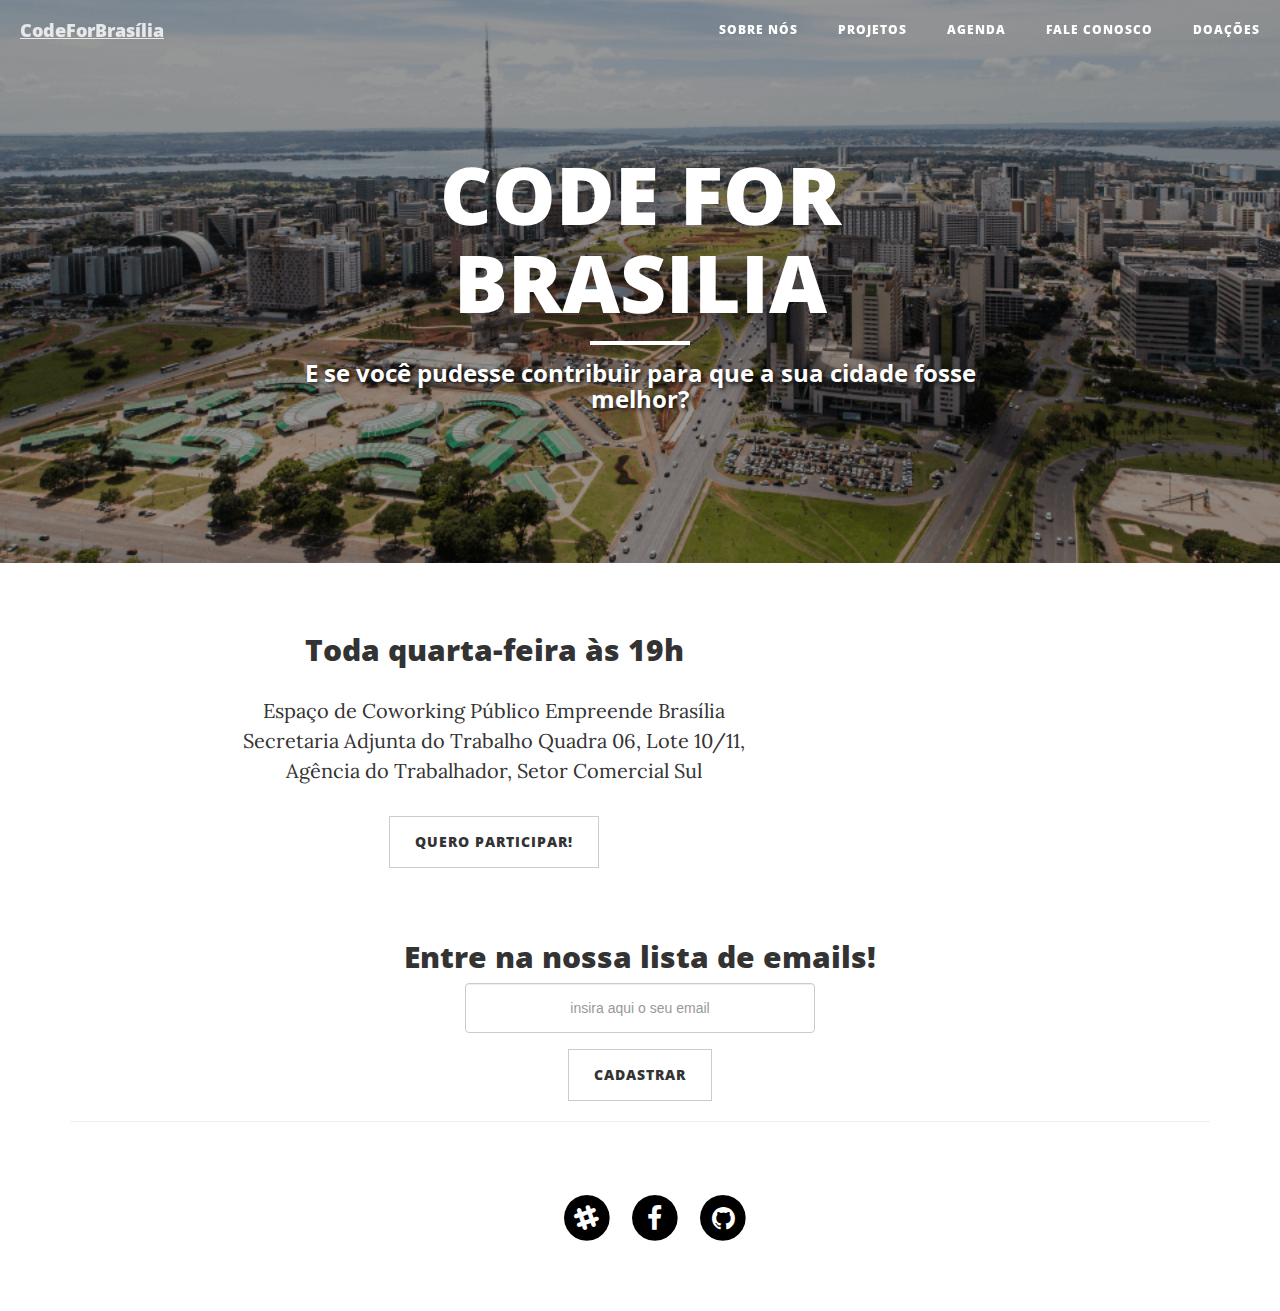
<file: index.html>
<!DOCTYPE html>
<html lang="en">

<head>

    <meta charset="utf-8">
    <meta http-equiv="X-UA-Compatible" content="IE=edge">
    <meta name="viewport" content="width=device-width, initial-scale=1">
    <meta name="description" content="">
    <meta name="author" content="">
    <link rel="icon" href="img/cfbsb-icon.ico">

    <title>Code for Brasília</title>

    <!-- Bootstrap Core CSS -->
    <link href="vendor/bootstrap/css/bootstrap.min.css" rel="stylesheet">

    <!-- Theme CSS -->
    <link href="css/clean-blog.css" rel="stylesheet">

    <!-- Custom Fonts -->
    <link href="vendor/font-awesome/css/font-awesome.min.css" rel="stylesheet" type="text/css">
    <link href='https://fonts.googleapis.com/css?family=Lora:400,700,400italic,700italic' rel='stylesheet' type='text/css'>
    <link href='https://fonts.googleapis.com/css?family=Open+Sans:300italic,400italic,600italic,700italic,800italic,400,300,600,700,800' rel='stylesheet' type='text/css'>

    <!-- HTML5 Shim and Respond.js IE8 support of HTML5 elements and media queries -->
    <!-- WARNING: Respond.js doesn't work if you view the page via file:// -->
    <!--[if lt IE 9]>
        <script src="https://oss.maxcdn.com/libs/html5shiv/3.7.0/html5shiv.js"></script>
        <script src="https://oss.maxcdn.com/libs/respond.js/1.4.2/respond.min.js"></script>
    <![endif]-->
    <script src="js/button.js"></script>
</head>

<body>

<div class="corpo">
  <!-- Navigation -->
    <nav class="navbar navbar-default navbar-custom navbar-fixed-top">
      <div class="container-fluid">
          <!-- Brand and toggle get grouped for better mobile display -->
          <div class="navbar-header page-scroll">
              <button type="button" class="navbar-toggle" data-toggle="collapse" data-target="#bs-example-navbar-collapse-1">
                  <span class="sr-only">Toggle navigation</span>
                  Menu <i class="fa fa-bars"></i>
              </button>
              <a class="navbar-brand" href="index.html"  style="text-decoration: underline;">CodeForBrasília</a>
          </div>

          <!-- Collect the nav links, forms, and other content for toggling -->
          <div class="collapse navbar-collapse" id="bs-example-navbar-collapse-1">
              <ul class="nav navbar-nav navbar-right">
                  <li>
                      <a href="about.html">Sobre nós</a>
                  </li>
                  <li>
                      <a href="proj.html">Projetos</a>
                  </li>
                  <li>
                      <a href="agenda.html">Agenda</a>
                  </li>
                  <li>
                      <a href="contact.html">Fale Conosco</a>
                  </li>
                  <li>
                      <a href="https://goo.gl/R2rKlU" class="btn-top" target="_blank">Doações</a>
                  </li>
              </ul>
          </div>
          <!-- /.navbar-collapse -->
      </div>
      <!-- /.container -->
  </nav>

  <!-- Page Header -->
  <!-- Set your background image for this header on the line below. -->
  <header class="intro-header" style="background-image: url('img/brasilia-area-eixomonumental.png')">
      <div class="container">
          <div class="row">
              <div class="col-lg-8 col-lg-offset-2 col-md-10 col-md-offset-1">
                  <div class="site-heading">
                      <h1>CODE FOR BRASILIA</h1>
                      <hr class="small">
                      <span class="subheading" id="pitch-phrase">
                          <b>E se você pudesse contribuir para que a sua cidade fosse melhor?</b>
                      </span>
                  </div>
              </div>
          </div>
          <!-- <div class="row address-map ">
              <div class="col-md-offset-2 col-md-6">
                  <div class="address-text">
                      <h2 class="t-h4">Toda quarta-feira às 19h</h2>
                      <address>
                        Espaço de Coworking Público Empreende Brasília
                        <br>
                        Secretaria Adjunta do Trabalho
                        <br>
                        Quadra 06, Lote 10/11, Agência do Trabalhador, Setor Comercial Sul
                      </address>
                      <br>
                      <a href="https://www.meetup.com/CodeForBrasilia-an-OpenBrazil-Brigade/"target="_blank" class="btn-secondary">Quero participar!</a>
                  </div>
              </div>
              <div class="col-md-4">
                  <a href="https://www.google.com/maps/place/Ag%C3%AAncia+do+Trabalhador+de+Plano+Piloto/@-15.7971137,-47.892718,16.65z/data=!4m8!1m2!2m1!1ssecretaria+trabalho+brasilia!3m4!1s0x0:0x5344dc5b364400e!8m2!3d-15.7968993!4d-47.8903484" target="_blank">
                      <img width="220" align="right" src="http://maps.googleapis.com/maps/api/staticmap?autoscale=false&size=220x220&maptype=roadmap&format=png&visual_refresh=true&markers=size:mid%7Ccolor:0x8eeb67%7Clabel:%7CAdjunta+do+Trabalho+Setor+Comercial+Sul+Brasilia" alt="Google Map of Adjunta do Trabalho Setor Comercial Sul Brasília">
                  </a>
              </div>
          </div> -->
      </div>
  </header>

      <div class="row">
          <div class="col-lg-8 col-lg-offset-2 col-md-10 col-md-offset-1">
              <div class="post-preview">
                <div class="row">

                  <div class="col-md-8">
                      <h2 class="post-title">
                          Toda quarta-feira às 19h
                      </h2>

                      <div class="endereco">
                        <p>
                          Espaço de Coworking Público Empreende Brasília
                          Secretaria Adjunta do Trabalho
                          Quadra 06, Lote 10/11, Agência do Trabalhador, Setor Comercial Sul
                        </p>
                      </div>
                      <div class="col-sm-12">
                          <a href="https://www.meetup.com/CodeForBrasilia-an-OpenBrazil-Brigade/"target="_blank">
                        <button type="button" name="button" class="btn btn-default center-block">
                              Quero participar! 
                        </button>
                          </a>
                      </div>
                    </div>

                    <div class="col-md-4">
                          <iframe src="https://goo.gl/ObYqP4" width="300" height="300" frameborder="0" style="border:0">

                          </iframe>
                    </div>



                  </div>
              </div>

              <!-- Pager -->

          </div>
      </div>
  </div>

  <!-- Main Content -->
  <div class="container">
  <!-- Begin MailChimp Signup Form -->
<link href="//cdn-images.mailchimp.com/embedcode/slim-10_7.css" rel="stylesheet" type="text/css">
<style type="text/css">
  #mc_embed_signup{background:#fff; clear:left; font:14px Helvetica,Arial,sans-serif; }
  /* Add your own MailChimp form style overrides in your site stylesheet or in this style block.
     We recommend moving this block and the preceding CSS link to the HEAD of your HTML file. */
</style>
<div id="mc_embed_signup">
<form action="//codeforbrasilia.us14.list-manage.com/subscribe/post?u=ec0d6e82ea304b4bd5430a01d&amp;id=0ed7334d0c" method="post" id="mc-embedded-subscribe-form" name="mc-embedded-subscribe-form" class="validate" target="_blank" novalidate>
    <div id="mc_embed_signup_scroll">



  <h2 class="post-title">
    Entre na nossa lista de emails!
  </h2>

  </div>
  <input type="email" class="form-control center-block" value="" name="EMAIL" id="mce-EMAIL" placeholder="insira aqui o seu email" style="height: 50px; width: 350px; text-align: center;">
    <!-- real people should not fill this in and expect good things - do not remove this or risk form bot signups-->
     <div style="position: absolute; left: -5000px;" aria-hidden="true"><input type="text" name="b_ec0d6e82ea304b4bd5430a01d_0ed7334d0c" tabindex="-1" value=""></div>
    <br>
    <input type="submit" value="Cadastrar" class="btn btn-default center-block" id="mc-embedded-subscribe">
</form>
</div>

<!--End mc_embed_signup-->



  <hr>

      <!-- Footer -->
      <footer>
        <div class="container">
            <div class="row">
                <div class="col-lg-8 col-lg-offset-2 col-md-10 col-md-offset-1">
                    <ul class="list-inline text-center">
                        <li>
                            <a href="https://codeforbrasilia.slack.com/" target="_blank">
                                <span class="fa-stack fa-lg">
                                    <i class="fa fa-circle fa-stack-2x"></i>
                                    <i class="fa fa-slack fa-stack-1x fa-inverse"></i>
                                </span>
                            </a>
                        </li>
                        <li>
                            <a href="https://www.facebook.com/CodeForBrasilia/?ref=ts&fref=ts" target="_blank">
                                <span class="fa-stack fa-lg">
                                    <i class="fa fa-circle fa-stack-2x"></i>
                                    <i class="fa fa-facebook fa-stack-1x fa-inverse"></i>
                                </span>
                            </a>
                        </li>
                        <li>
                            <a href="https://github.com/CodeForBrasilia" target="_blank">
                                <span class="fa-stack fa-lg">
                                    <i class="fa fa-circle fa-stack-2x"></i>
                                    <i class="fa fa-github fa-stack-1x fa-inverse"></i>
                                </span>
                            </a>
                        </li>
                    </ul>
                </div>
            </div>
        </div>
    </footer>
  <!-- jQuery -->
  <script src="vendor/jquery/jquery.min.js"></script>

  <!-- Bootstrap Core JavaScript -->
  <script src="vendor/bootstrap/js/bootstrap.min.js"></script>

  <!-- Contact Form JavaScript -->
  <script src="js/jqBootstrapValidation.js"></script>
  <script src="js/contact_me.js"></script>

  <!-- Theme JavaScript -->
  <script src="js/clean-blog.js"></script>

</div>


</body>

</html>
</file>
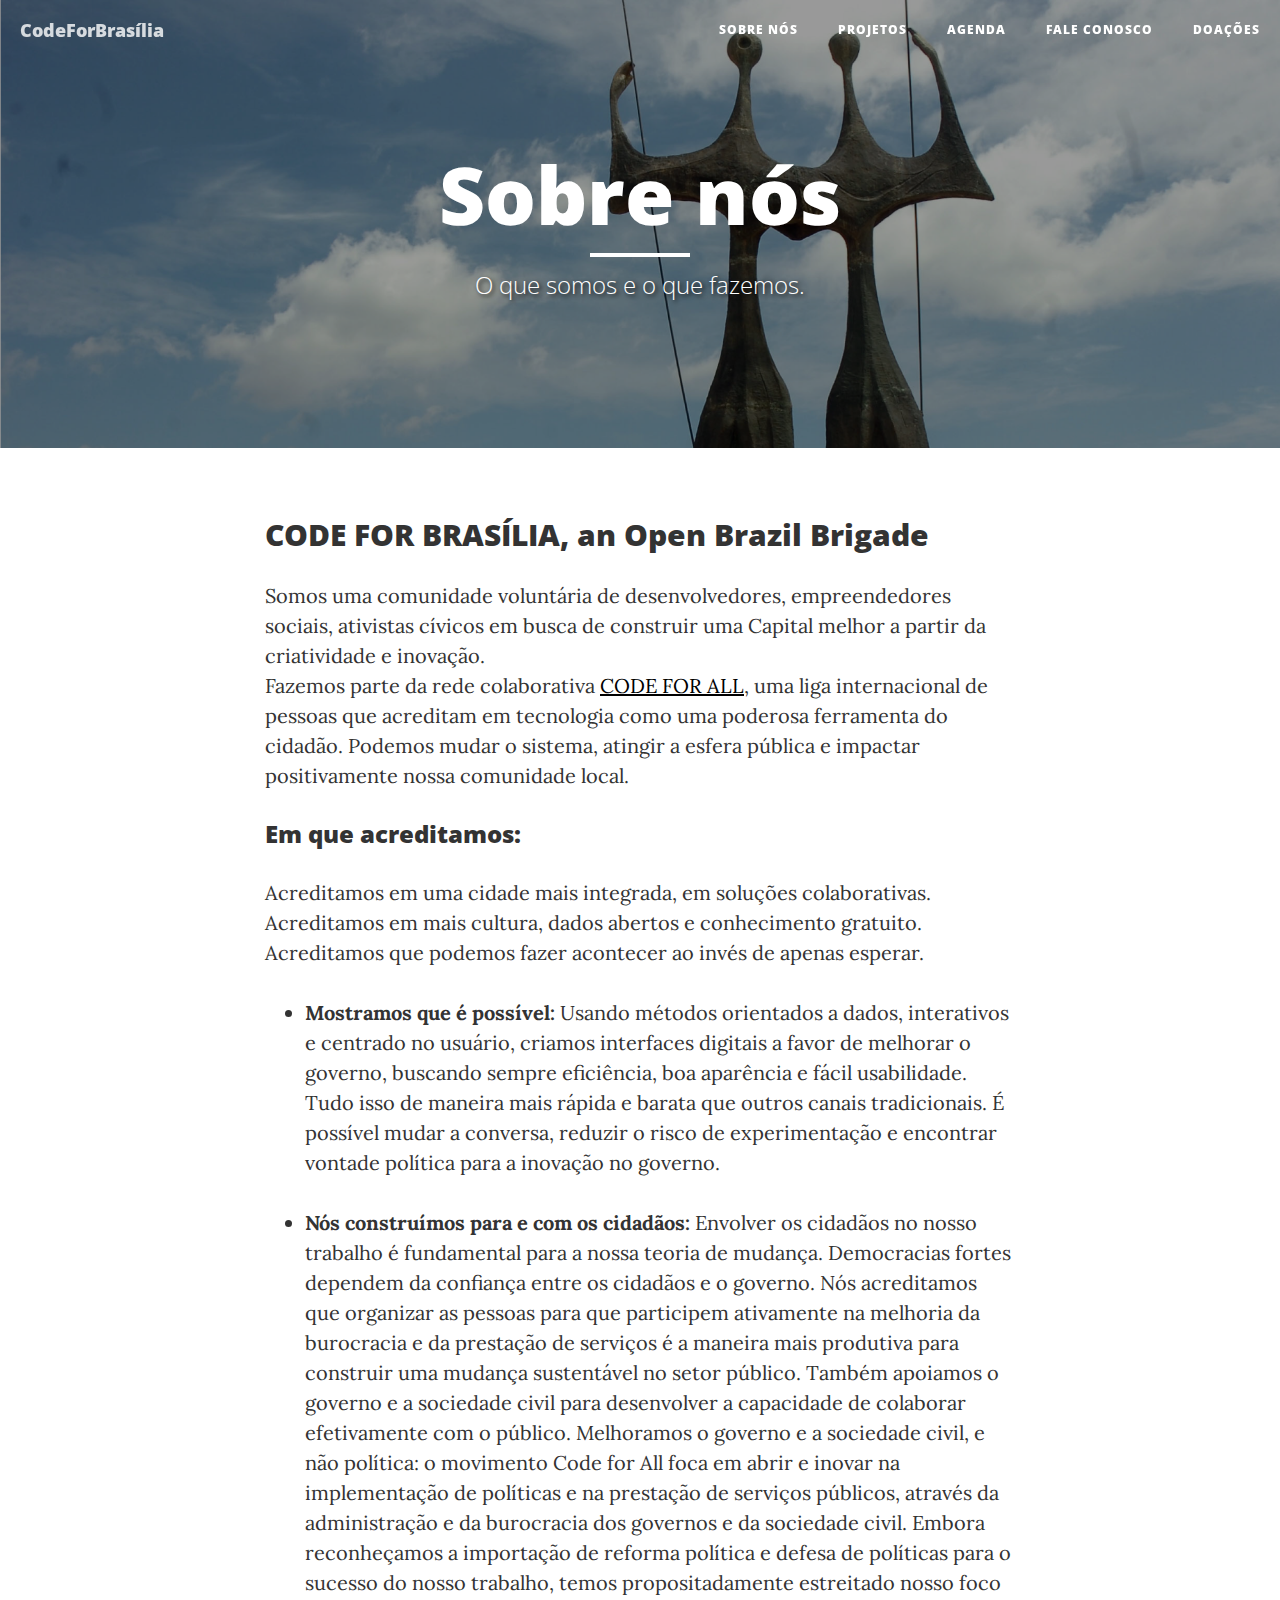
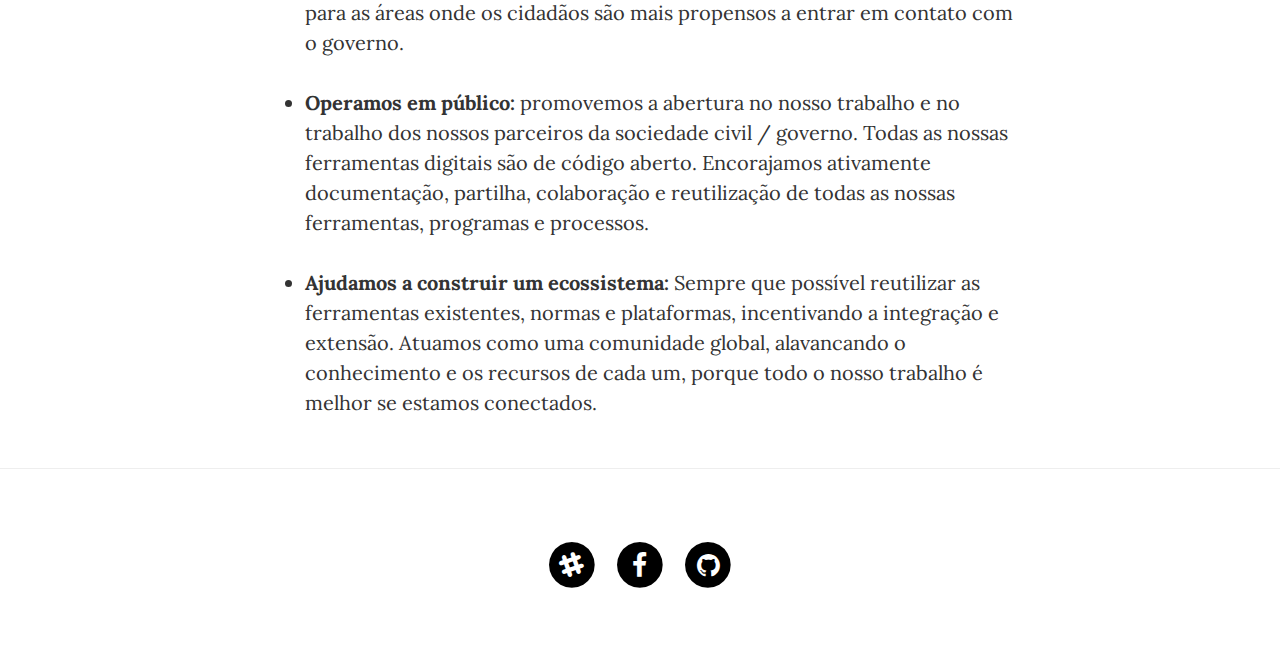
<file: about.html>
<!DOCTYPE html>
<html lang="en">

<head>

    <meta charset="utf-8">
    <meta http-equiv="X-UA-Compatible" content="IE=edge">
    <meta name="viewport" content="width=device-width, initial-scale=1">
    <meta name="description" content="">
    <meta name="author" content="">
    <link rel="icon" href="img/cfbsb-icon.ico">

    <title>Code for Brasília</title>

    <!-- Bootstrap Core CSS -->
    <link href="vendor/bootstrap/css/bootstrap.min.css" rel="stylesheet">

    <!-- Theme CSS -->
    <link href="css/clean-blog.css" rel="stylesheet">

    <!-- Custom Fonts -->
    <link href="vendor/font-awesome/css/font-awesome.min.css" rel="stylesheet" type="text/css">
    <link href='https://fonts.googleapis.com/css?family=Lora:400,700,400italic,700italic' rel='stylesheet' type='text/css'>
    <link href='https://fonts.googleapis.com/css?family=Open+Sans:300italic,400italic,600italic,700italic,800italic,400,300,600,700,800' rel='stylesheet' type='text/css'>

    <!-- HTML5 Shim and Respond.js IE8 support of HTML5 elements and media queries -->
    <!-- WARNING: Respond.js doesn't work if you view the page via file:// -->
    <!--[if lt IE 9]>
        <script src="https://oss.maxcdn.com/libs/html5shiv/3.7.0/html5shiv.js"></script>
        <script src="https://oss.maxcdn.com/libs/respond.js/1.4.2/respond.min.js"></script>
    <![endif]-->

</head>

<body>

    <!-- Navigation -->
    <nav class="navbar navbar-default navbar-custom navbar-fixed-top">
        <div class="container-fluid">
            <!-- Brand and toggle get grouped for better mobile display -->
            <div class="navbar-header page-scroll">
                <button type="button" class="navbar-toggle" data-toggle="collapse" data-target="#bs-example-navbar-collapse-1">
                    <span class="sr-only">Toggle navigation</span>
                    Menu <i class="fa fa-bars"></i>
                </button>
                <a class="navbar-brand" href="index.html">CodeForBrasília</a>
            </div>

            <!-- Collect the nav links, forms, and other content for toggling -->
            <div class="collapse navbar-collapse" id="bs-example-navbar-collapse-1">
                <ul class="nav navbar-nav navbar-right">
                    <li>
                        <a href="about.html">Sobre nós</a>
                    </li>
                    <li>
                        <a href="proj.html">Projetos</a>
                    </li>
                    <li>
                        <a href="agenda.html">Agenda</a>
                    </li>
                    <li>
                        <a href="contact.html">Fale Conosco</a>
                    </li>
                    <li>
                        <a href="https://goo.gl/R2rKlU" class="btn-top" target="_blank">Doações</a>
                    </li>
                </ul>
            </div>
            <!-- /.navbar-collapse -->
        </div>
        <!-- /.container -->
    </nav>

    <!-- Page Header -->
    <!-- Set your background image for this header on the line below. -->
    <header class="intro-header" style="background-image: url('img/logo.png'); background-position: top">
        <div class="container">
            <div class="row">
                <div class="col-lg-8 col-lg-offset-2 col-md-10 col-md-offset-1">
                    <div class="page-heading">
                        <h1>Sobre nós</h1>
                        <hr class="small">
                        <span class="subheading" id="pitch-phrase">O que somos e o que fazemos.</span>
                    </div>
                </div>
            </div>
        </div>
    </header>

    <!-- Main Content -->
    <div class="container">
        <div class="row">
            <div class="col-lg-8 col-lg-offset-2 col-md-10 col-md-offset-1">
                <h2>CODE FOR BRASÍLIA, an Open Brazil Brigade</h2>
                <p>Somos uma comunidade voluntária de desenvolvedores, empreendedores sociais, ativistas cívicos em busca de construir uma Capital melhor a partir da criatividade e inovação.
                <br>Fazemos parte da rede colaborativa <a href="https://codeforall.org/" target="_blank">CODE FOR ALL</a>, uma liga internacional de pessoas que acreditam em tecnologia como uma poderosa ferramenta do cidadão. Podemos mudar o sistema, atingir a esfera pública e impactar positivamente nossa comunidade local.</p>
                <h3>Em que acreditamos:</h3>
                <p>Acreditamos em uma cidade mais integrada, em soluções colaborativas. Acreditamos em mais cultura, dados abertos e conhecimento gratuito. Acreditamos que podemos fazer acontecer ao invés de apenas esperar.</p>
                <ul>
                  <li>
                    <p><b>Mostramos que é possível:</b> Usando métodos orientados a dados, interativos e centrado no usuário, criamos interfaces digitais a favor de melhorar o governo, buscando sempre eficiência, boa aparência e fácil usabilidade. Tudo isso de maneira mais rápida e barata que outros canais tradicionais. É possível mudar a conversa, reduzir o risco de experimentação e encontrar vontade política para a inovação no governo.</p>
                  </li>
                  <li>
                    <p><b>Nós construímos para e com os cidadãos:</b> Envolver os cidadãos no nosso trabalho é fundamental para a nossa teoria de mudança. Democracias fortes dependem da confiança entre os cidadãos e o governo. Nós acreditamos que organizar as pessoas para que participem ativamente na melhoria da burocracia e da prestação de serviços é a maneira mais produtiva para construir uma mudança sustentável no setor público. Também apoiamos o governo e a sociedade civil para desenvolver a capacidade de colaborar efetivamente com o público.
                      Melhoramos o governo e a sociedade civil, e não política: o movimento Code for All foca em abrir e inovar na implementação de políticas e na prestação de serviços públicos, através da administração e da burocracia dos governos e da sociedade civil. Embora reconheçamos a importação de reforma política e defesa de políticas para o sucesso do nosso trabalho, temos propositadamente estreitado nosso foco para as áreas onde os cidadãos são mais propensos a entrar em contato com o governo.</p>
                  </li>
                  <li>
                    <p><b>Operamos em público:</b> promovemos a abertura no nosso trabalho e no trabalho dos nossos parceiros da sociedade civil / governo.
                      Todas as nossas ferramentas digitais são de código aberto. Encorajamos ativamente documentação, partilha, colaboração e reutilização de todas as nossas ferramentas, programas e processos. </p>
                  </li>
                  <li>
                    <p><b>Ajudamos a construir um ecossistema:</b> Sempre que possível reutilizar as ferramentas existentes, normas e plataformas, incentivando a integração e extensão. Atuamos como uma comunidade global, alavancando o conhecimento e os recursos de cada um, porque todo o nosso trabalho é melhor se estamos conectados.</p>
                  </li>
            </div>
        </div>
    </div>

    <hr>

    <!-- Footer -->
    <footer>
        <div class="container">
            <div class="row">
                <div class="col-lg-8 col-lg-offset-2 col-md-10 col-md-offset-1">
                    <ul class="list-inline text-center">
                        <li>
                            <a href="https://codeforbrasilia.slack.com/" target="_blank">
                                <span class="fa-stack fa-lg">
                                    <i class="fa fa-circle fa-stack-2x"></i>
                                    <i class="fa fa-slack fa-stack-1x fa-inverse"></i>
                                </span>
                            </a>
                        </li>
                        <li>
                            <a href="https://www.facebook.com/CodeForBrasilia/?ref=ts&fref=ts" target="_blank">
                                <span class="fa-stack fa-lg">
                                    <i class="fa fa-circle fa-stack-2x"></i>
                                    <i class="fa fa-facebook fa-stack-1x fa-inverse"></i>
                                </span>
                            </a>
                        </li>
                        <li>
                            <a href="https://github.com/CodeForBrasilia" target="_blank">
                                <span class="fa-stack fa-lg">
                                    <i class="fa fa-circle fa-stack-2x"></i>
                                    <i class="fa fa-github fa-stack-1x fa-inverse"></i>
                                </span>
                            </a>
                        </li>
                    </ul>
                </div>
            </div>
        </div>
    </footer>

    <!-- jQuery -->
    <script src="vendor/jquery/jquery.min.js"></script>

    <!-- Bootstrap Core JavaScript -->
    <script src="vendor/bootstrap/js/bootstrap.min.js"></script>

    <!-- Contact Form JavaScript -->
    <script src="js/jqBootstrapValidation.js"></script>
    <script src="js/contact_me.js"></script>

    <!-- Theme JavaScript -->
    <script src="js/clean-blog.js"></script>

</body>

</html>
</file>
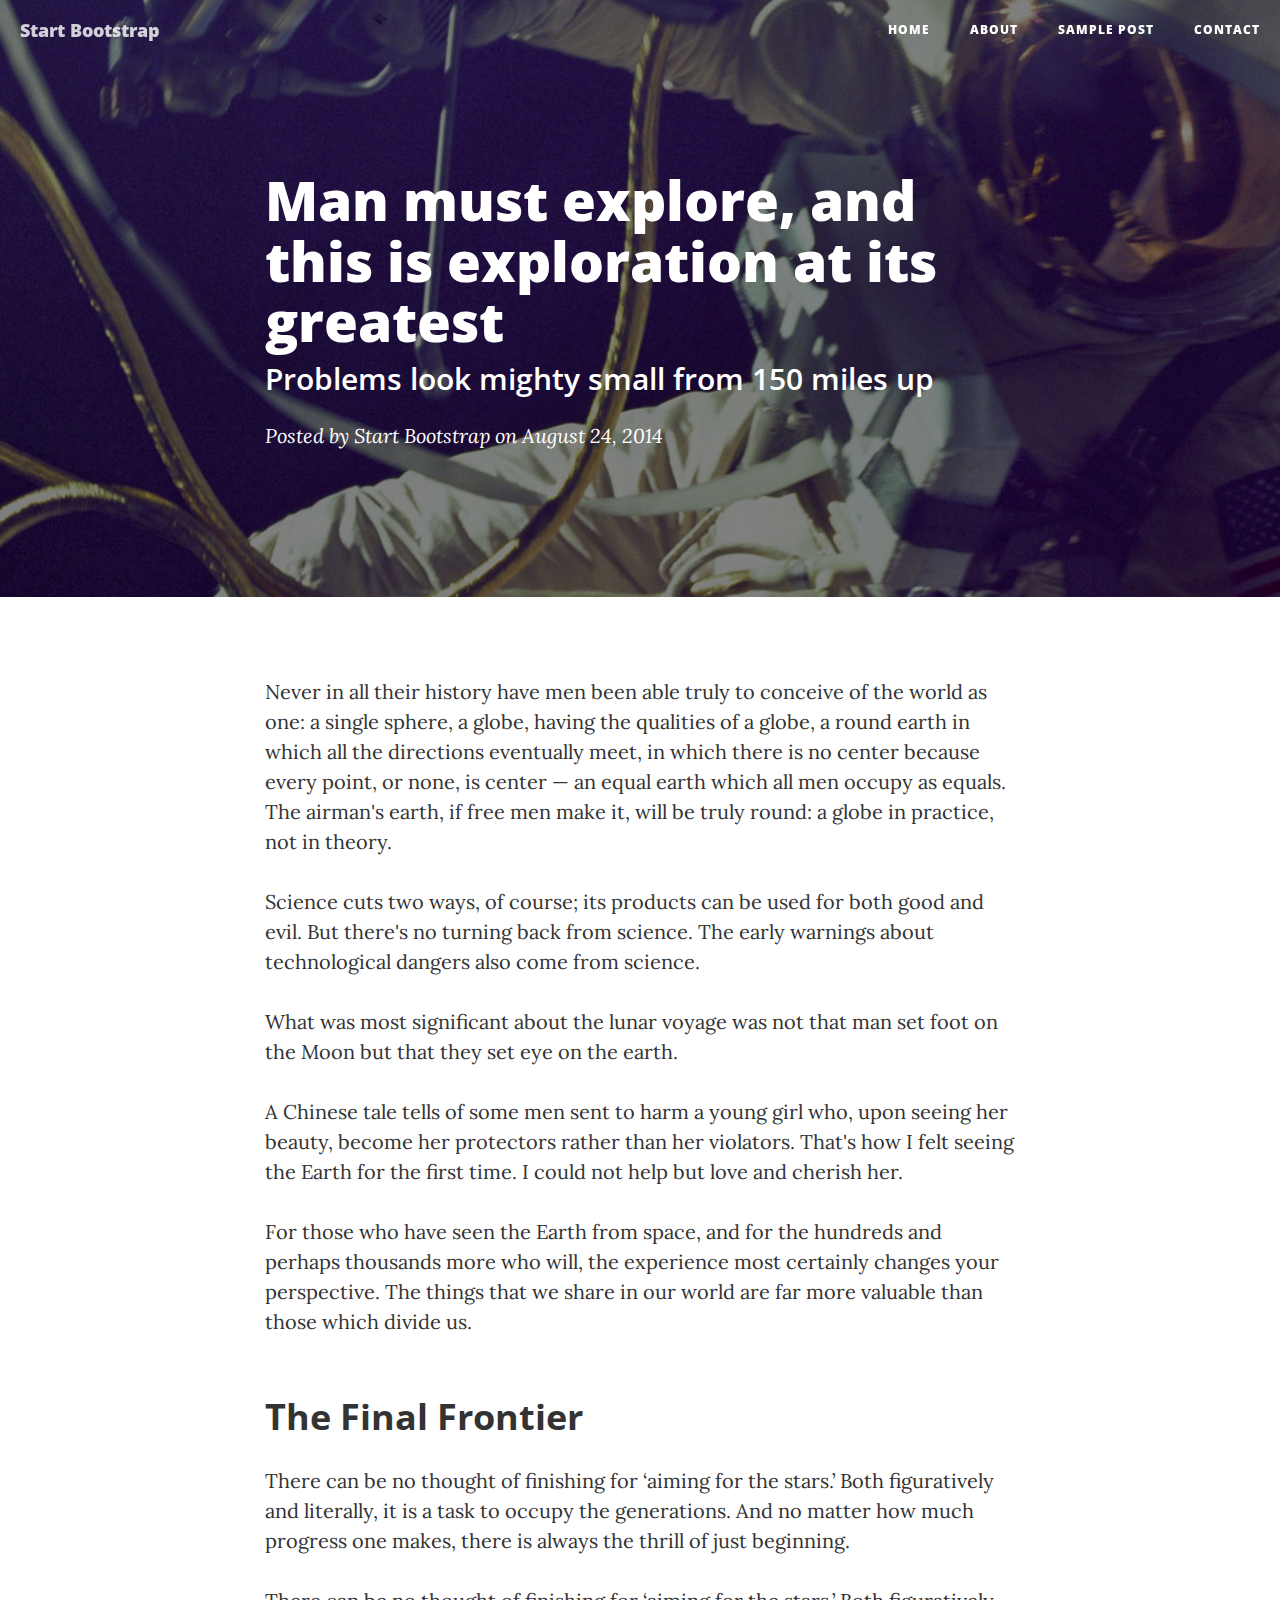
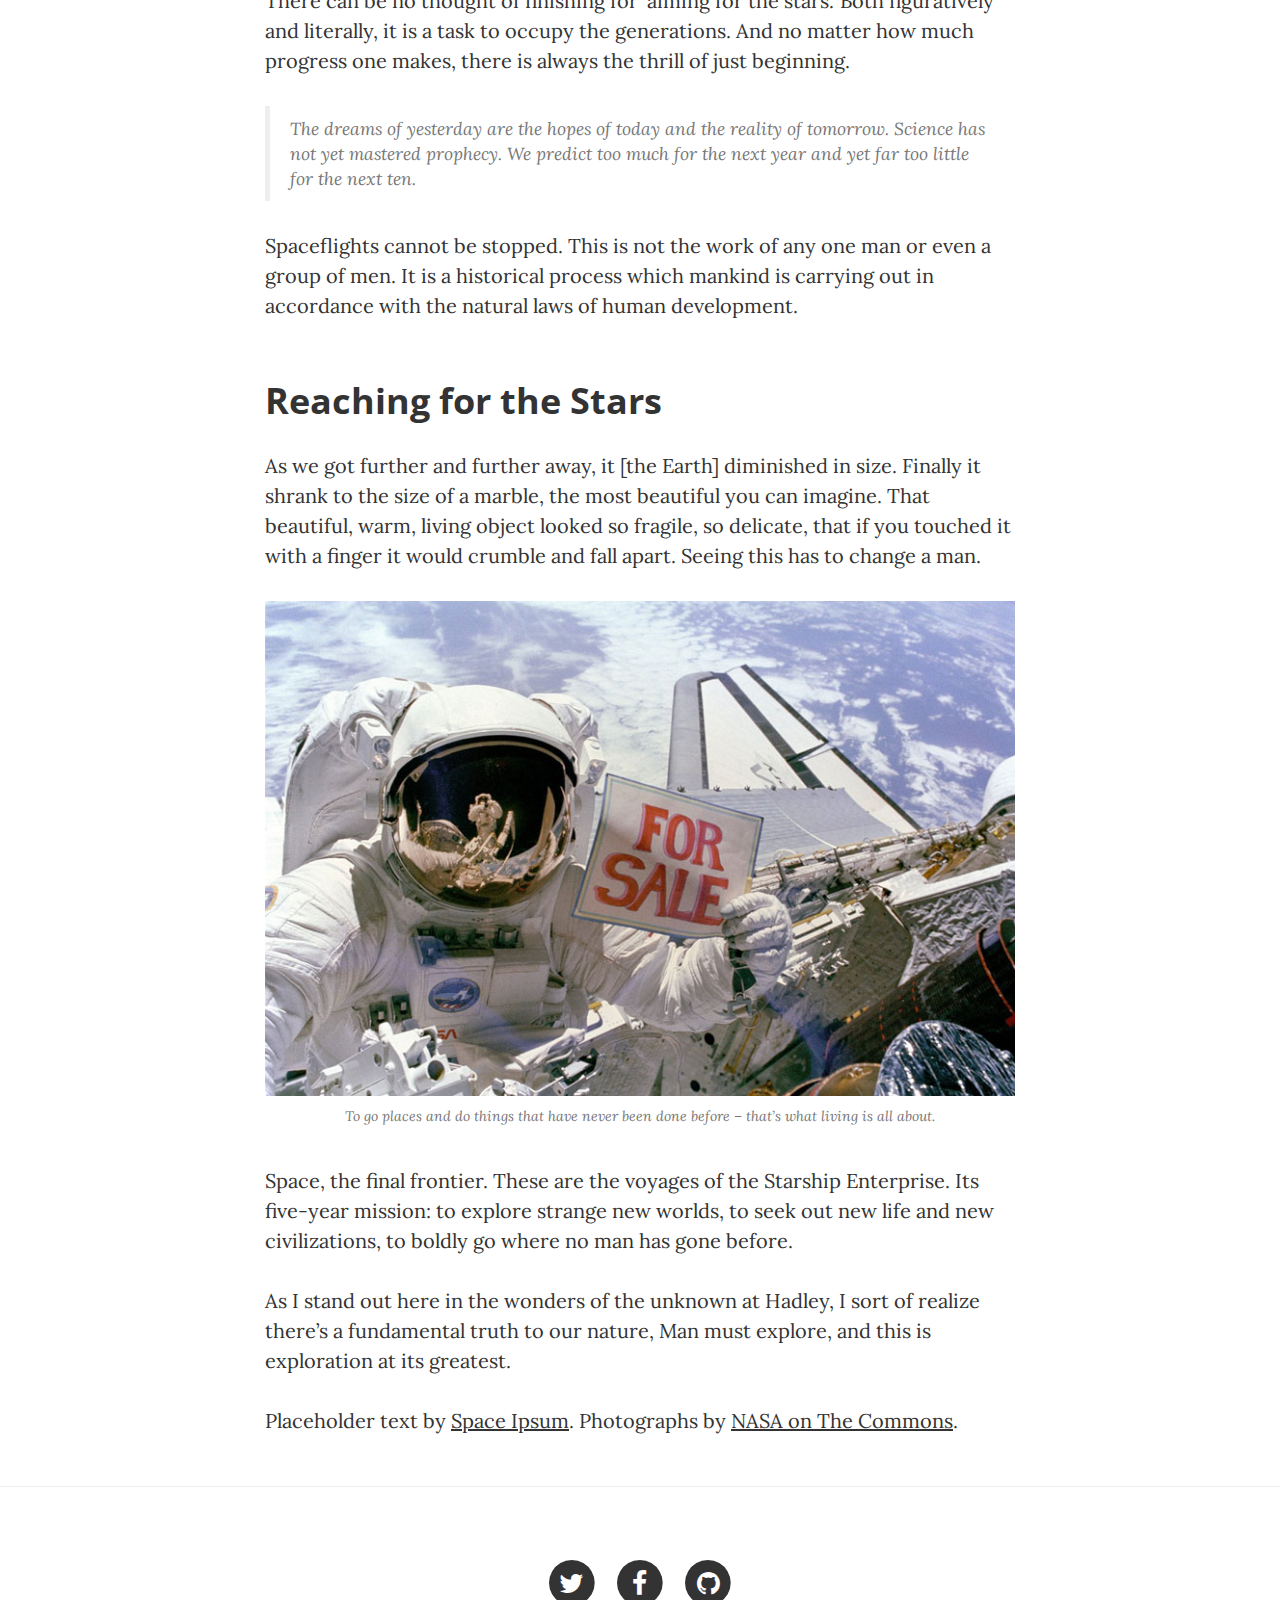
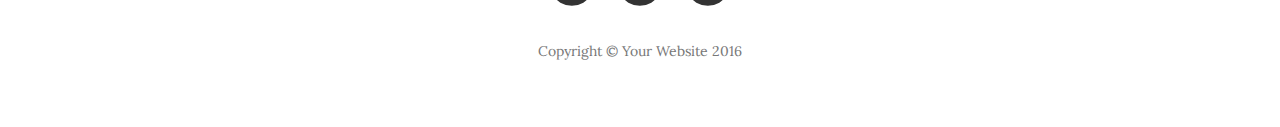
<file: post.html>
<!DOCTYPE html>
<html lang="en">

<head>

    <meta charset="utf-8">
    <meta http-equiv="X-UA-Compatible" content="IE=edge">
    <meta name="viewport" content="width=device-width, initial-scale=1">
    <meta name="description" content="">
    <meta name="author" content="">

    <title>Clean Blog - Sample Post</title>

    <!-- Bootstrap Core CSS -->
    <link href="vendor/bootstrap/css/bootstrap.min.css" rel="stylesheet">

    <!-- Theme CSS -->
    <link href="css/clean-blog.min.css" rel="stylesheet">

    <!-- Custom Fonts -->
    <link href="vendor/font-awesome/css/font-awesome.min.css" rel="stylesheet" type="text/css">
    <link href='https://fonts.googleapis.com/css?family=Lora:400,700,400italic,700italic' rel='stylesheet' type='text/css'>
    <link href='https://fonts.googleapis.com/css?family=Open+Sans:300italic,400italic,600italic,700italic,800italic,400,300,600,700,800' rel='stylesheet' type='text/css'>

    <!-- HTML5 Shim and Respond.js IE8 support of HTML5 elements and media queries -->
    <!-- WARNING: Respond.js doesn't work if you view the page via file:// -->
    <!--[if lt IE 9]>
        <script src="https://oss.maxcdn.com/libs/html5shiv/3.7.0/html5shiv.js"></script>
        <script src="https://oss.maxcdn.com/libs/respond.js/1.4.2/respond.min.js"></script>
    <![endif]-->

</head>

<body>

    <!-- Navigation -->
    <nav class="navbar navbar-default navbar-custom navbar-fixed-top">
        <div class="container-fluid">
            <!-- Brand and toggle get grouped for better mobile display -->
            <div class="navbar-header page-scroll">
                <button type="button" class="navbar-toggle" data-toggle="collapse" data-target="#bs-example-navbar-collapse-1">
                    <span class="sr-only">Toggle navigation</span>
                    Menu <i class="fa fa-bars"></i>
                </button>
                <a class="navbar-brand" href="index.html">Start Bootstrap</a>
            </div>

            <!-- Collect the nav links, forms, and other content for toggling -->
            <div class="collapse navbar-collapse" id="bs-example-navbar-collapse-1">
                <ul class="nav navbar-nav navbar-right">
                    <li>
                        <a href="index.html">Home</a>
                    </li>
                    <li>
                        <a href="about.html">About</a>
                    </li>
                    <li>
                        <a href="post.html">Sample Post</a>
                    </li>
                    <li>
                        <a href="contact.html">Contact</a>
                    </li>
                </ul>
            </div>
            <!-- /.navbar-collapse -->
        </div>
        <!-- /.container -->
    </nav>

    <!-- Page Header -->
    <!-- Set your background image for this header on the line below. -->
    <header class="intro-header" style="background-image: url('img/post-bg.jpg')">
        <div class="container">
            <div class="row">
                <div class="col-lg-8 col-lg-offset-2 col-md-10 col-md-offset-1">
                    <div class="post-heading">
                        <h1>Man must explore, and this is exploration at its greatest</h1>
                        <h2 class="subheading">Problems look mighty small from 150 miles up</h2>
                        <span class="meta">Posted by <a href="#">Start Bootstrap</a> on August 24, 2014</span>
                    </div>
                </div>
            </div>
        </div>
    </header>

    <!-- Post Content -->
    <article>
        <div class="container">
            <div class="row">
                <div class="col-lg-8 col-lg-offset-2 col-md-10 col-md-offset-1">
                    <p>Never in all their history have men been able truly to conceive of the world as one: a single sphere, a globe, having the qualities of a globe, a round earth in which all the directions eventually meet, in which there is no center because every point, or none, is center — an equal earth which all men occupy as equals. The airman's earth, if free men make it, will be truly round: a globe in practice, not in theory.</p>

                    <p>Science cuts two ways, of course; its products can be used for both good and evil. But there's no turning back from science. The early warnings about technological dangers also come from science.</p>

                    <p>What was most significant about the lunar voyage was not that man set foot on the Moon but that they set eye on the earth.</p>

                    <p>A Chinese tale tells of some men sent to harm a young girl who, upon seeing her beauty, become her protectors rather than her violators. That's how I felt seeing the Earth for the first time. I could not help but love and cherish her.</p>

                    <p>For those who have seen the Earth from space, and for the hundreds and perhaps thousands more who will, the experience most certainly changes your perspective. The things that we share in our world are far more valuable than those which divide us.</p>

                    <h2 class="section-heading">The Final Frontier</h2>

                    <p>There can be no thought of finishing for ‘aiming for the stars.’ Both figuratively and literally, it is a task to occupy the generations. And no matter how much progress one makes, there is always the thrill of just beginning.</p>

                    <p>There can be no thought of finishing for ‘aiming for the stars.’ Both figuratively and literally, it is a task to occupy the generations. And no matter how much progress one makes, there is always the thrill of just beginning.</p>

                    <blockquote>The dreams of yesterday are the hopes of today and the reality of tomorrow. Science has not yet mastered prophecy. We predict too much for the next year and yet far too little for the next ten.</blockquote>

                    <p>Spaceflights cannot be stopped. This is not the work of any one man or even a group of men. It is a historical process which mankind is carrying out in accordance with the natural laws of human development.</p>

                    <h2 class="section-heading">Reaching for the Stars</h2>

                    <p>As we got further and further away, it [the Earth] diminished in size. Finally it shrank to the size of a marble, the most beautiful you can imagine. That beautiful, warm, living object looked so fragile, so delicate, that if you touched it with a finger it would crumble and fall apart. Seeing this has to change a man.</p>

                    <a href="#">
                        <img class="img-responsive" src="img/post-sample-image.jpg" alt="">
                    </a>
                    <span class="caption text-muted">To go places and do things that have never been done before – that’s what living is all about.</span>

                    <p>Space, the final frontier. These are the voyages of the Starship Enterprise. Its five-year mission: to explore strange new worlds, to seek out new life and new civilizations, to boldly go where no man has gone before.</p>

                    <p>As I stand out here in the wonders of the unknown at Hadley, I sort of realize there’s a fundamental truth to our nature, Man must explore, and this is exploration at its greatest.</p>

                    <p>Placeholder text by <a href="http://spaceipsum.com/">Space Ipsum</a>. Photographs by <a href="https://www.flickr.com/photos/nasacommons/">NASA on The Commons</a>.</p>
                </div>
            </div>
        </div>
    </article>

    <hr>

    <!-- Footer -->
    <footer>
        <div class="container">
            <div class="row">
                <div class="col-lg-8 col-lg-offset-2 col-md-10 col-md-offset-1">
                    <ul class="list-inline text-center">
                        <li>
                            <a href="#">
                                <span class="fa-stack fa-lg">
                                    <i class="fa fa-circle fa-stack-2x"></i>
                                    <i class="fa fa-twitter fa-stack-1x fa-inverse"></i>
                                </span>
                            </a>
                        </li>
                        <li>
                            <a href="#">
                                <span class="fa-stack fa-lg">
                                    <i class="fa fa-circle fa-stack-2x"></i>
                                    <i class="fa fa-facebook fa-stack-1x fa-inverse"></i>
                                </span>
                            </a>
                        </li>
                        <li>
                            <a href="#">
                                <span class="fa-stack fa-lg">
                                    <i class="fa fa-circle fa-stack-2x"></i>
                                    <i class="fa fa-github fa-stack-1x fa-inverse"></i>
                                </span>
                            </a>
                        </li>
                    </ul>
                    <p class="copyright text-muted">Copyright &copy; Your Website 2016</p>
                </div>
            </div>
        </div>
    </footer>

    <!-- jQuery -->
    <script src="vendor/jquery/jquery.min.js"></script>

    <!-- Bootstrap Core JavaScript -->
    <script src="vendor/bootstrap/js/bootstrap.min.js"></script>

    <!-- Contact Form JavaScript -->
    <script src="js/jqBootstrapValidation.js"></script>
    <script src="js/contact_me.js"></script>

    <!-- Theme JavaScript -->
    <script src="js/clean-blog.min.js"></script>

</body>

</html>
</file>
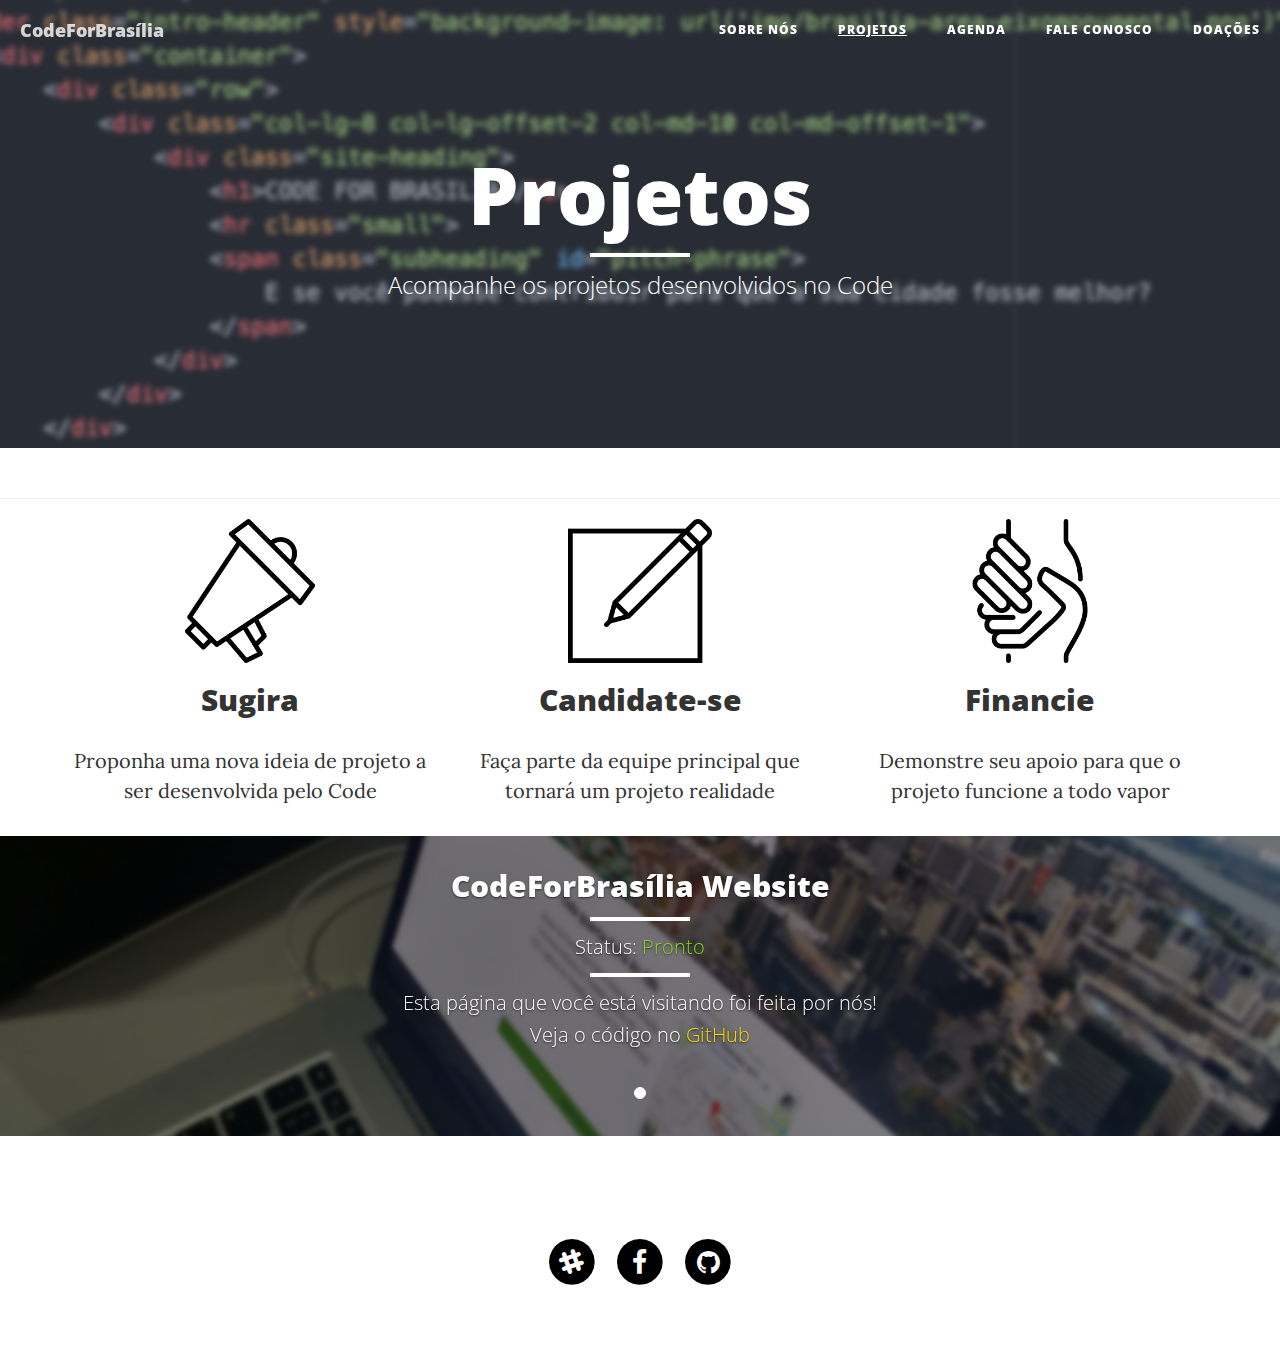
<file: proj.html>
<!DOCTYPE html>
<html lang="en">

<head>

    <meta charset="utf-8">
    <meta http-equiv="X-UA-Compatible" content="IE=edge">
    <meta name="viewport" content="width=device-width, initial-scale=1">
    <meta name="description" content="">
    <meta name="author" content="">
    <link rel="icon" href="img/cfbsb-icon.ico">

    <title>Code for Brasília</title>

    <!-- Bootstrap Core CSS -->
    <link href="vendor/bootstrap/css/bootstrap.min.css" rel="stylesheet">

    <!-- Theme CSS -->
    <link href="css/clean-blog.css" rel="stylesheet">

    <!-- Custom Fonts -->
    <link href="vendor/font-awesome/css/font-awesome.min.css" rel="stylesheet" type="text/css">
    <link href='https://fonts.googleapis.com/css?family=Lora:400,700,400italic,700italic' rel='stylesheet' type='text/css'>
    <link href='https://fonts.googleapis.com/css?family=Open+Sans:300italic,400italic,600italic,700italic,800italic,400,300,600,700,800' rel='stylesheet' type='text/css'>

    <!-- HTML5 Shim and Respond.js IE8 support of HTML5 elements and media queries -->
    <!-- WARNING: Respond.js doesn't work if you view the page via file:// -->
    <!--[if lt IE 9]>
        <script src="https://oss.maxcdn.com/libs/html5shiv/3.7.0/html5shiv.js"></script>
        <script src="https://oss.maxcdn.com/libs/respond.js/1.4.2/respond.min.js"></script>
    <![endif]-->
    <script src="js/button.js"></script>
</head>

<body>

<div class="corpo">
  <!-- Navigation -->
  <nav class="navbar navbar-default navbar-custom navbar-fixed-top">
      <div class="container-fluid">
          <!-- Brand and toggle get grouped for better mobile display -->
          <div class="navbar-header page-scroll">
              <button type="button" class="navbar-toggle" data-toggle="collapse" data-target="#bs-example-navbar-collapse-1">
                  <span class="sr-only">Toggle navigation</span>
                  Menu <i class="fa fa-bars"></i>
              </button>
              <a class="navbar-brand" href="index.html">CodeForBrasília</a>
          </div>

          <!-- Collect the nav links, forms, and other content for toggling -->
          <div class="collapse navbar-collapse" id="bs-example-navbar-collapse-1">
              <ul class="nav navbar-nav navbar-right">
                  <li>
                      <a href="about.html">Sobre nós</a>
                  </li>
                  <li>
                      <a href="proj.html" style="text-decoration: underline;">Projetos</a>
                  </li>
                  <li>
                      <a href="agenda.html">Agenda</a>
                  </li>
                  <li>
                      <a href="contact.html">Fale Conosco</a>
                  </li>
                  <li>
                      <a href="https://goo.gl/R2rKlU" class="btn-top" target="_blank">Doações</a>
                  </li>
              </ul>
          </div>
          <!-- /.navbar-collapse -->
      </div>
      <!-- /.container -->
  </nav>

<!-- Page Header -->
<!-- Set your background image for this header on the line below. -->
<header class="intro-header" style="background-image: url('img/project-website.png')">
    <div class="container">
        <div class="row">
            <div class="col-lg-8 col-lg-offset-2 col-md-10 col-md-offset-1">
                <div class="page-heading">
                    <h1>Projetos</h1>
                    <hr class="small">
                    <span class="subheading">Acompanhe os projetos desenvolvidos no Code</span>
                </div>
            </div>
        </div>
    </div>
</header>

<!-- Page Content -->

<hr>

      <div class="container">
          <div class="row">
              <div class="col-lg-4 col-md-4">
                  <div class="column-block">
                    <img class="column-icon" src="img/01-sugira.png">
                    <h2>Sugira</h2>
                    <p>Proponha uma nova ideia de projeto a ser desenvolvida pelo Code</p>
                  </div>
              </div>
              <div class="col-lg-4 col-md-4">
                  <div class="column-block">
                    <img class="column-icon row" src="img/02-candidate-se.png">
                    <h2>Candidate-se</h2>
                    <p>Faça parte da equipe principal que tornará um projeto realidade</p>
                  </div>
              </div>
              <div class="col-lg-4 col-md-4">
                  <div class="column-block">
                    <img class="column-icon" src="img/03-adote.png">
                    <h2>Financie</h2>
                    <p>Demonstre seu apoio para que o projeto funcione a todo vapor</p>
                  </div>
              </div>
          </div>
      </div>

      <div class="projects-header">
          <div id="myCarousel" class="carousel slide" style = "height: 100%;">
              <!-- Indicators -->
              <ol class="carousel-indicators">
                  <li data-target="#myCarousel" data-slide-to="0" class="active"></li>
                  <!-- <li data-target="#myCarousel" data-slide-to="1"></li> -->
              </ol>

              <!-- Wrapper for Slides -->
              <div class="carousel-inner">
                  <div class="item active">
                      <!-- Set the first background image using inline CSS below. -->
                      <div class="fill-carousel" style="background-image:url('img/project-web.png');"></div>
                      <div class="carousel-caption">
                          <h2>CodeForBrasília Website</h2>
                          <hr class="small">
                          <div class="carousel-subheading">
                              Status: <span style="color:	#85DB18"> Pronto</span>
                          </div>
                          <hr class="small">
                          <div class="carousel-subheading">
                              Esta página que você está visitando foi feita por nós!
                          </div>
                          <div class="carousel-subheading" style="margin-bottom: 40px;">
                             Veja o código no <a style="color: #FFD700;" target="_blank" href="https://github.com/CodeForBrasilia/CodeForBrasilia_Website">GitHub</a>
                          </div>
                      </div>
                  </div>
                  <!-- <div class="item">
                      <div class="fill-carousel" style="background-image:url('img/project-tra.png');"></div>
                      <div class="carousel-caption">
                          <h2>Tem Remédio Aí?</h2>
                          <hr class="small">
                          <div class="carousel-subheading">
                              Status: <span style="color:	#FFD700"> em Andamento</span>
                          </div>
                          <hr class="small">
                          <div class="carousel-subheading">
                              Aplicativo para mapear e listar remédios em Unidades Básicas de Saúde
                          </div>
                          <div class="carousel-subheading" style="margin-bottom: 40px;">
                             Veja o código no <a style="color: #FFD700;" target="_blank" href="https://github.com/fga-gpp-mds/2016.1-TemRemedioAi">GitHub</a>
                             e o <a style="color: #FFD700;" target="_blank" href="http://temremedioai.atillagallio.com/">Website</a>
                          </div>
                      </div>
                  </div> -->
              </div>

              <!-- Controls -->
              <!-- <a class="left carousel-control" href="#myCarousel" data-slide="prev">
                  <span class="icon-prev"></span>
              </a>
              <a class="right carousel-control" href="#myCarousel" data-slide="next">
                  <span class="icon-next"></span>
              </a> -->
          </div>
      </div>

      <!-- Footer -->
      <footer>
        <div class="container">
            <div class="row">
                <div class="col-lg-8 col-lg-offset-2 col-md-10 col-md-offset-1">
                    <ul class="list-inline text-center">
                        <li>
                            <a href="https://codeforbrasilia.slack.com/" target="_blank">
                                <span class="fa-stack fa-lg">
                                    <i class="fa fa-circle fa-stack-2x"></i>
                                    <i class="fa fa-slack fa-stack-1x fa-inverse"></i>
                                </span>
                            </a>
                        </li>
                        <li>
                            <a href="https://www.facebook.com/CodeForBrasilia/?ref=ts&fref=ts" target="_blank">
                                <span class="fa-stack fa-lg">
                                    <i class="fa fa-circle fa-stack-2x"></i>
                                    <i class="fa fa-facebook fa-stack-1x fa-inverse"></i>
                                </span>
                            </a>
                        </li>
                        <li>
                            <a href="https://github.com/CodeForBrasilia" target="_blank">
                                <span class="fa-stack fa-lg">
                                    <i class="fa fa-circle fa-stack-2x"></i>
                                    <i class="fa fa-github fa-stack-1x fa-inverse"></i>
                                </span>
                            </a>
                        </li>
                    </ul>
                </div>
            </div>
        </div>
    </footer>
  <!-- jQuery -->
  <script src="vendor/jquery/jquery.min.js"></script>

  <!-- Bootstrap Core JavaScript -->
  <script src="vendor/bootstrap/js/bootstrap.min.js"></script>

  <!-- Contact Form JavaScript -->
  <script src="js/jqBootstrapValidation.js"></script>
  <script src="js/contact_me.js"></script>

  <!-- Theme JavaScript -->
  <script src="js/clean-blog.js"></script>

</div>


</body>

</html>
</file>
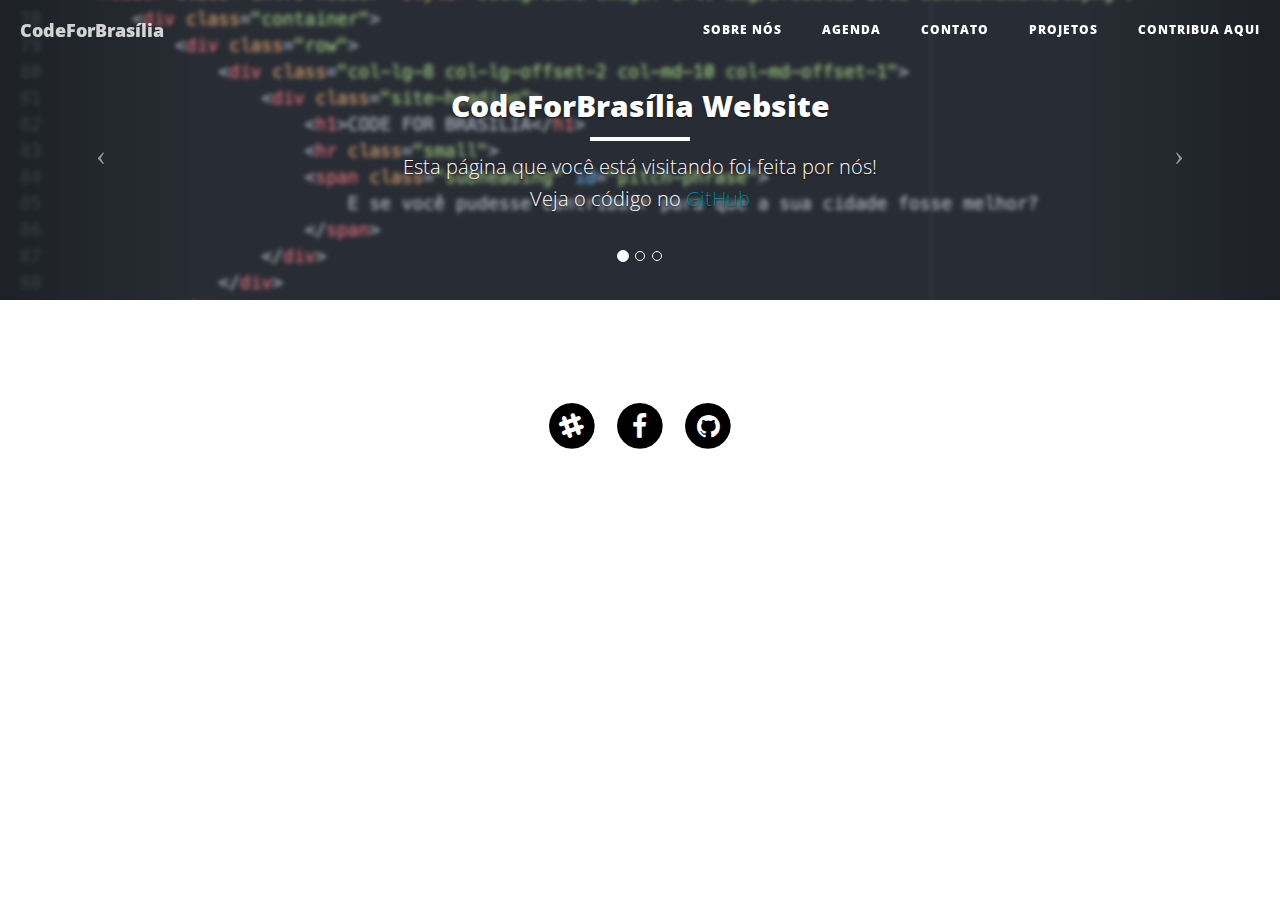
<file: projects.html>
<!DOCTYPE html>
<html lang="en">

<head>

    <meta charset="utf-8">
    <meta http-equiv="X-UA-Compatible" content="IE=edge">
    <meta name="viewport" content="width=device-width, initial-scale=1">
    <meta name="description" content="">
    <meta name="author" content="">
    <link rel="icon" href="img/cfbsb-icon.ico">

    <title>Code for Brasília</title>

    <!-- Bootstrap Core CSS -->
    <link href="vendor/bootstrap/css/bootstrap.min.css" rel="stylesheet">

    <!-- Theme CSS -->
    <link href="css/clean-blog.css" rel="stylesheet">

    <!-- Custom Fonts -->
    <link href="vendor/font-awesome/css/font-awesome.min.css" rel="stylesheet" type="text/css">
    <link href='https://fonts.googleapis.com/css?family=Lora:400,700,400italic,700italic' rel='stylesheet' type='text/css'>
    <link href='https://fonts.googleapis.com/css?family=Open+Sans:300italic,400italic,600italic,700italic,800italic,400,300,600,700,800' rel='stylesheet' type='text/css'>

    <!-- HTML5 Shim and Respond.js IE8 support of HTML5 elements and media queries -->
    <!-- WARNING: Respond.js doesn't work if you view the page via file:// -->
    <!--[if lt IE 9]>
        <script src="https://oss.maxcdn.com/libs/html5shiv/3.7.0/html5shiv.js"></script>
        <script src="https://oss.maxcdn.com/libs/respond.js/1.4.2/respond.min.js"></script>
    <![endif]-->

</head>

<body>

    <!-- Navigation -->
    <nav class="navbar navbar-default navbar-custom navbar-fixed-top">
        <div class="container-fluid">
            <!-- Brand and toggle get grouped for better mobile display -->
            <div class="navbar-header page-scroll">
                <button type="button" class="navbar-toggle" data-toggle="collapse" data-target="#bs-example-navbar-collapse-1">
                    <span class="sr-only">Toggle navigation</span>
                    Menu <i class="fa fa-bars"></i>
                </button>
                <a class="navbar-brand" href="index.html">CodeForBrasília</a>
            </div>

            <!-- Collect the nav links, forms, and other content for toggling -->
            <div class="collapse navbar-collapse" id="bs-example-navbar-collapse-1">
                <ul class="nav navbar-nav navbar-right">
                    <li>
                        <a href="about.html">Sobre nós</a>
                    </li>
                    <li>
                        <a href="agenda.html">Agenda</a>
                    </li>
                    <li>
                        <a href="contact.html">Contato</a>
                    </li>
                    <li>
                        <a href="projects.html">Projetos</a>
                    </li>
                    <li>
                        <a href="#" class="btn-top" target="_blank">Contribua aqui</a>
                    </li>
                </ul>
            </div>
            <!-- /.navbar-collapse -->
        </div>
        <!-- /.container -->
    </nav>

    <header class="projects-header">
            <div id="myCarousel" class="carousel slide" style = "height: 100%;">
                <!-- Indicators -->
                <ol class="carousel-indicators">
                    <li data-target="#myCarousel" data-slide-to="0" class="active"></li>
                    <li data-target="#myCarousel" data-slide-to="1"></li>
                    <li data-target="#myCarousel" data-slide-to="2"></li>
                </ol>

                <!-- Wrapper for Slides -->
                <div class="carousel-inner">
                    <div class="item active">
                        <!-- Set the first background image using inline CSS below. -->
                        <div class="fill-carousel" style="background-image:url('img/project-website.png');"></div>
                        <div class="carousel-caption">
                            <h2>CodeForBrasília Website</h2>
                            <hr class="small">
                            <div class="carousel-subheading">
                                Esta página que você está visitando foi feita por nós!
                            </div>
                            <div class="carousel-subheading" style="margin-bottom: 40px;">
                             Veja o código no <a style="color: #0085A1;" target="_blank" href="https://github.com/CodeForBrasilia/CodeForBrasilia_Website">GitHub</a>
                            </div>
                        </div>
                    </div>
                    <div class="item">
                        <!-- Set the second background image using inline CSS below. -->
                        <div class="fill-carousel" style="background-image:url('http://placehold.it/1900x1080&text=Slide Two');"></div>
                        <div class="carousel-caption">
                            <h2>Tem Remédio Aí?</h2>
                        </div>
                    </div>
                    <div class="item">
                        <!-- Set the third background image using inline CSS below. -->
                        <div class="fill-carousel" style="background-image:url('http://placehold.it/1900x1080&text=Slide Three');"></div>
                        <div class="carousel-caption">
                            <h2>Projeto X</h2>
                        </div>
                    </div>
                </div>

                <!-- Controls -->
                <a class="left carousel-control" href="#myCarousel" data-slide="prev">
                    <span class="icon-prev"></span>
                </a>
                <a class="right carousel-control" href="#myCarousel" data-slide="next">
                    <span class="icon-next"></span>
                </a>
            </div>
    </header>





    <!-- Footer -->
    <footer>
        <div class="container">
            <div class="row">
                <div class="col-lg-8 col-lg-offset-2 col-md-10 col-md-offset-1">
                    <ul class="list-inline text-center">
                        <li>
                            <a href="https://codeforbrasilia.slack.com/" target="_blank">
                                <span class="fa-stack fa-lg">
                                    <i class="fa fa-circle fa-stack-2x"></i>
                                    <i class="fa fa-slack fa-stack-1x fa-inverse"></i>
                                </span>
                            </a>
                        </li>
                        <li>
                            <a href="https://www.facebook.com/CodeForBrasilia/?ref=ts&fref=ts" target="_blank">
                                <span class="fa-stack fa-lg">
                                    <i class="fa fa-circle fa-stack-2x"></i>
                                    <i class="fa fa-facebook fa-stack-1x fa-inverse"></i>
                                </span>
                            </a>
                        </li>
                        <li>
                            <a href="https://github.com/CodeForBrasilia" target="_blank">
                                <span class="fa-stack fa-lg">
                                    <i class="fa fa-circle fa-stack-2x"></i>
                                    <i class="fa fa-github fa-stack-1x fa-inverse"></i>
                                </span>
                            </a>
                        </li>
                    </ul>
                </div>
            </div>
        </div>
    </footer>

    <!-- jQuery -->
    <script src="vendor/jquery/jquery.min.js"></script>

    <!-- Bootstrap Core JavaScript -->
    <script src="vendor/bootstrap/js/bootstrap.min.js"></script>

    <!-- Contact Form JavaScript -->
    <script src="js/jqBootstrapValidation.js"></script>
    <script src="js/contact_me.js"></script>

    <!-- Theme JavaScript -->
    <script src="js/clean-blog.min.js"></script>

</body>

</html>
</file>
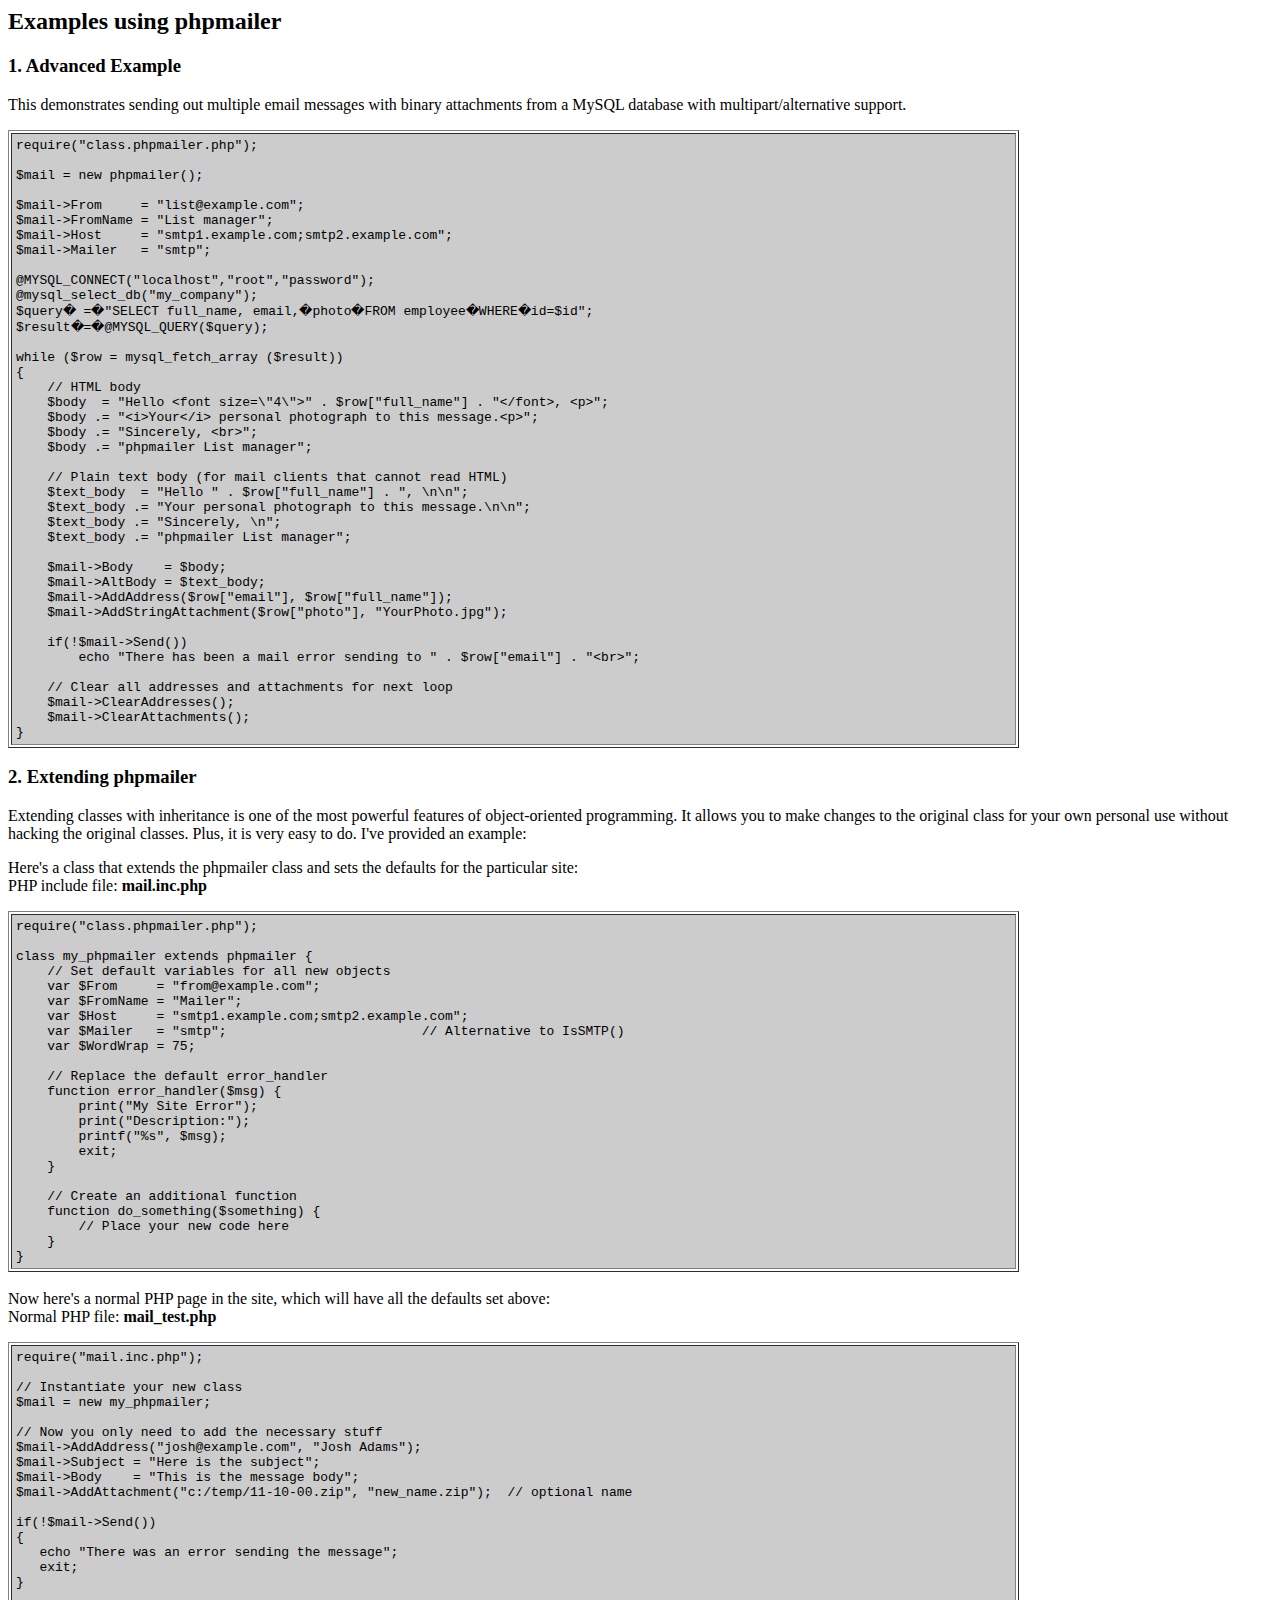
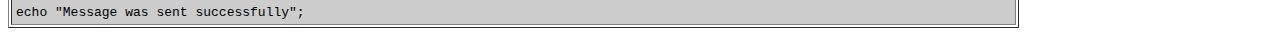
<file: phpmailer/docs/extending.html>
<html>
<head>
<title>Examples using phpmailer</title>
</head>

<body bgcolor="#FFFFFF">

<h2>Examples using phpmailer</h2>

<h3>1. Advanced Example</h3>
<p>

This demonstrates sending out multiple email messages with binary attachments
from a MySQL database with multipart/alternative support.<p>
<table cellpadding="4" border="1" width="80%">
<tr>
<td bgcolor="#CCCCCC">
<pre>
require("class.phpmailer.php");

$mail = new phpmailer();

$mail->From     = "list@example.com";
$mail->FromName = "List manager";
$mail->Host     = "smtp1.example.com;smtp2.example.com";
$mail->Mailer   = "smtp";

@MYSQL_CONNECT("localhost","root","password");
@mysql_select_db("my_company");
$query� =�"SELECT full_name, email,�photo�FROM employee�WHERE�id=$id";
$result�=�@MYSQL_QUERY($query);

while ($row = mysql_fetch_array ($result))
{
    // HTML body
    $body  = "Hello &lt;font size=\"4\"&gt;" . $row["full_name"] . "&lt;/font&gt;, &lt;p&gt;";
    $body .= "&lt;i&gt;Your&lt;/i&gt; personal photograph to this message.&lt;p&gt;";
    $body .= "Sincerely, &lt;br&gt;";
    $body .= "phpmailer List manager";

    // Plain text body (for mail clients that cannot read HTML)
    $text_body  = "Hello " . $row["full_name"] . ", \n\n";
    $text_body .= "Your personal photograph to this message.\n\n";
    $text_body .= "Sincerely, \n";
    $text_body .= "phpmailer List manager";

    $mail->Body    = $body;
    $mail->AltBody = $text_body;
    $mail->AddAddress($row["email"], $row["full_name"]);
    $mail->AddStringAttachment($row["photo"], "YourPhoto.jpg");

    if(!$mail->Send())
        echo "There has been a mail error sending to " . $row["email"] . "&lt;br&gt;";

    // Clear all addresses and attachments for next loop
    $mail->ClearAddresses();
    $mail->ClearAttachments();
}
</pre>
</td>
</tr>
</table>
<p>

<h3>2. Extending phpmailer</h3>
<p>

Extending classes with inheritance is one of the most
powerful features of object-oriented
programming.  It allows you to make changes to the
original class for your
own personal use without hacking the original
classes.  Plus, it is very
easy to do. I've provided an example:

<p>
Here's a class that extends the phpmailer class and sets the defaults
for the particular site:<br>
PHP include file: <b>mail.inc.php</b>
<p>

<table cellpadding="4" border="1" width="80%">
<tr>
<td bgcolor="#CCCCCC">
<pre>
require("class.phpmailer.php");

class my_phpmailer extends phpmailer {
    // Set default variables for all new objects
    var $From     = "from@example.com";
    var $FromName = "Mailer";
    var $Host     = "smtp1.example.com;smtp2.example.com";
    var $Mailer   = "smtp";                         // Alternative to IsSMTP()
    var $WordWrap = 75;

    // Replace the default error_handler
    function error_handler($msg) {
        print("My Site Error");
        print("Description:");
        printf("%s", $msg);
        exit;
    }

    // Create an additional function
    function do_something($something) {
        // Place your new code here
    }
}
</td>
</tr>
</table>
<br>

Now here's a normal PHP page in the site, which will have all the defaults set
above:<br>
Normal PHP file: <b>mail_test.php</b>
<p>

<table cellpadding="4" border="1" width="80%">
<tr>
<td bgcolor="#CCCCCC">
<pre>
require("mail.inc.php");

// Instantiate your new class
$mail = new my_phpmailer;

// Now you only need to add the necessary stuff
$mail->AddAddress("josh@example.com", "Josh Adams");
$mail->Subject = "Here is the subject";
$mail->Body    = "This is the message body";
$mail->AddAttachment("c:/temp/11-10-00.zip", "new_name.zip");  // optional name

if(!$mail->Send())
{
   echo "There was an error sending the message";
   exit;
}

echo "Message was sent successfully";
</pre>
</td>
</tr>
</table>
</p>

</body>
</html>
</file>
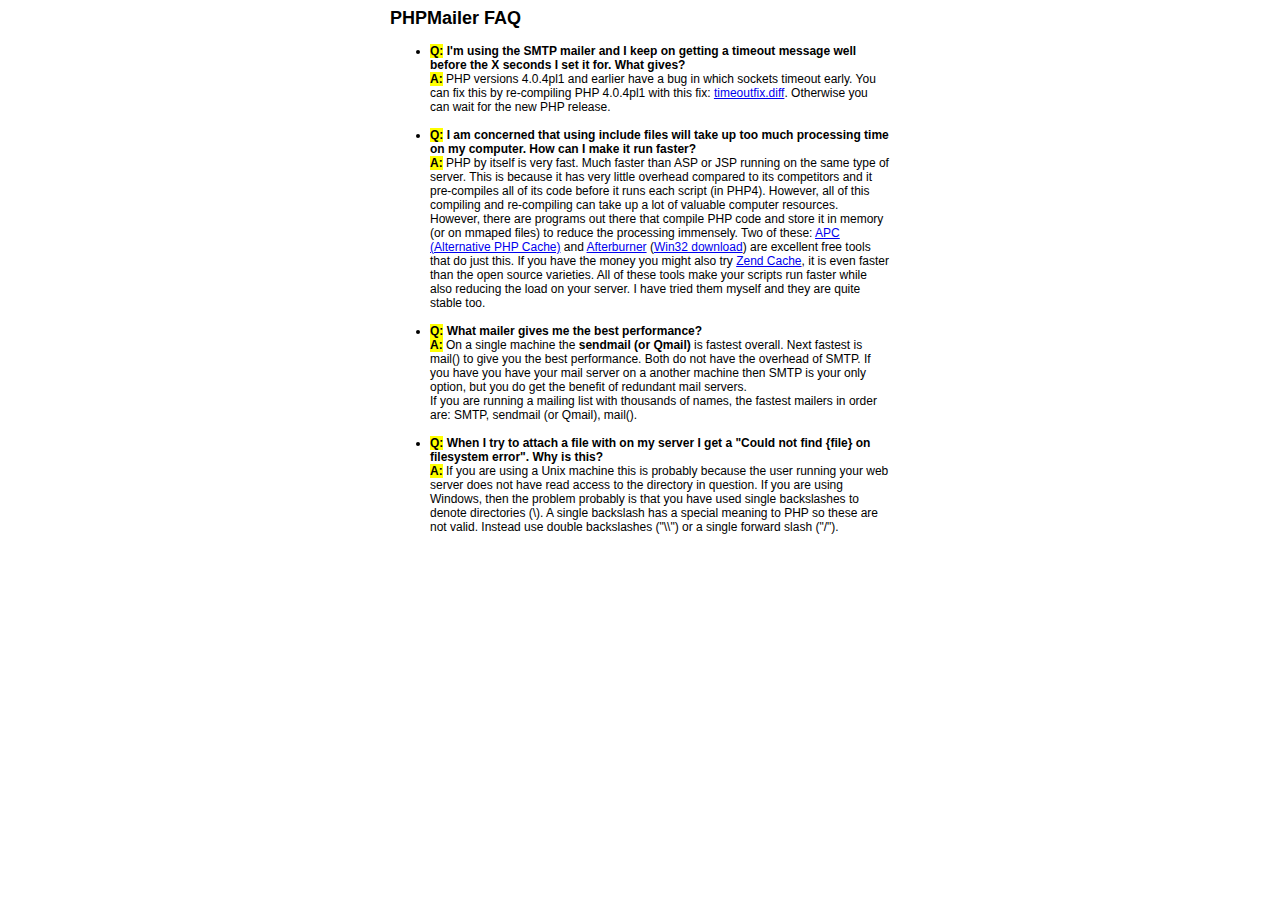
<file: phpmailer/docs/faq.html>
﻿<html>
<head>
<title>PHPMailer FAQ</title>
<style>
body, p {
  font-family: Arial, Helvetica, sans-serif;
  font-size: 12px;
}
div.width {
  width: 500px;
  text-align: left;
}
</style>
</head>
<body bgcolor="#FFFFFF">
<center>
<div class="width">
<h2>PHPMailer FAQ</h2>
<ul>

  <li><b style="background-color: #FFFF00">Q:</b> <b>I&#039;m using the SMTP mailer and I keep on getting a timeout message
  well before the X seconds I set it for.  What gives?</b><br />
  <b style="background-color: #FFFF00">A:</b> PHP versions 4.0.4pl1 and earlier have a bug in which sockets timeout
  early.  You can fix this by re-compiling PHP 4.0.4pl1 with this fix:
  <a href="timeoutfix.diff">timeoutfix.diff</a>. Otherwise you can wait for the new PHP release.<br /><br /></li>

  <li><b style="background-color: #FFFF00">Q:</b> <b>I am concerned that using include files will take up too much
  processing time on my computer.  How can I make it run faster?</b><br />
  <b style="background-color: #FFFF00">A:</b>  PHP by itself is very fast.  Much faster than ASP or JSP running on
  the same type of server.  This is because it has very little overhead compared
  to its competitors and it pre-compiles all of
  its code before it runs each script (in PHP4).  However, all of
  this compiling and re-compiling can take up a lot of valuable
  computer resources.  However, there are programs out there that compile
  PHP code and store it in memory (or on mmaped files) to reduce the
  processing immensely.  Two of these: <a href="http://apc.communityconnect.com">APC
  (Alternative PHP Cache)</a> and <a href="http://bwcache.bware.it/index.htm">Afterburner</a>
  (<a href="http://www.mm4.de/php4win/mod_php4_win32/">Win32 download</a>)
  are excellent free tools that do just this.  If you have the money
  you might also try <a href="http://www.zend.com">Zend Cache</a>, it is
  even faster than the open source varieties.  All of these tools make your
  scripts run faster while also reducing the load on your server. I have tried
  them myself and they are quite stable too.<br /><br /></li>

  <li><b style="background-color: #FFFF00">Q:</b> <b>What mailer gives me the best performance?</b><br />
  <b style="background-color: #FFFF00">A:</b> On a single machine the <b>sendmail (or Qmail)</b> is fastest overall.
  Next fastest is mail() to give you the best performance. Both do not have the overhead of SMTP.
  If you have you have your mail server on a another machine then
  SMTP is your only option, but you do get the benefit of redundant mail servers.<br />
  If you are running a mailing list with thousands of names, the fastest mailers in order are: SMTP, sendmail (or Qmail), mail().<br /><br /></li>

  <li><b style="background-color: #FFFF00">Q:</b> <b>When I try to attach a file with on my server I get a
  "Could not find {file} on filesystem error".  Why is this?</b><br />
  <b style="background-color: #FFFF00">A:</b> If you are using a Unix machine this is probably because the user
  running your web server does not have read access to the directory in question.  If you are using Windows,
  then the problem probably is that you have used single backslashes to denote directories (\).
  A single backslash has a special meaning to PHP so these are not
  valid.  Instead use double backslashes ("\\") or a single forward
  slash ("/").<br /><br /></li>

</ul>

</div>
</center>

</body>
</html>
</file>
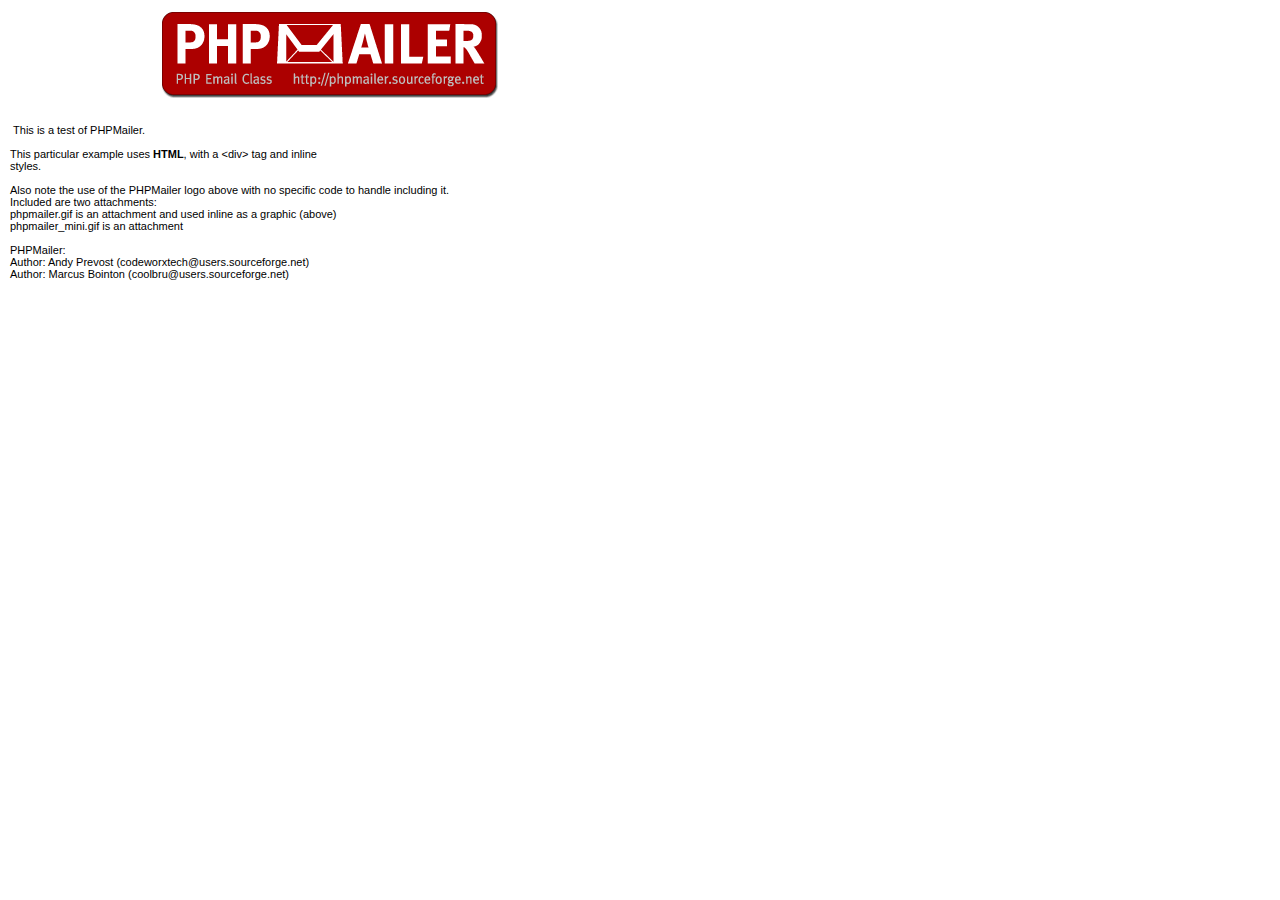
<file: phpmailer/examples/contents.html>
<body style="margin: 10px;">
<div style="width: 640px; font-family: Arial, Helvetica, sans-serif; font-size: 11px;">
<div align="center"><img src="images/phpmailer.gif" style="height: 90px; width: 340px"></div><br>
<br>
&nbsp;This is a test of PHPMailer.<br>
<br>
This particular example uses <strong>HTML</strong>, with a &lt;div&gt; tag and inline<br>
styles.<br>
<br>
Also note the use of the PHPMailer logo above with no specific code to handle
including it.<br />
Included are two attachments:<br />
phpmailer.gif is an attachment and used inline as a graphic (above)<br />
phpmailer_mini.gif is an attachment<br />
<br />
PHPMailer:<br />
Author: Andy Prevost (codeworxtech@users.sourceforge.net)<br />
Author: Marcus Bointon (coolbru@users.sourceforge.net)<br />
</div>
</body>
</file>
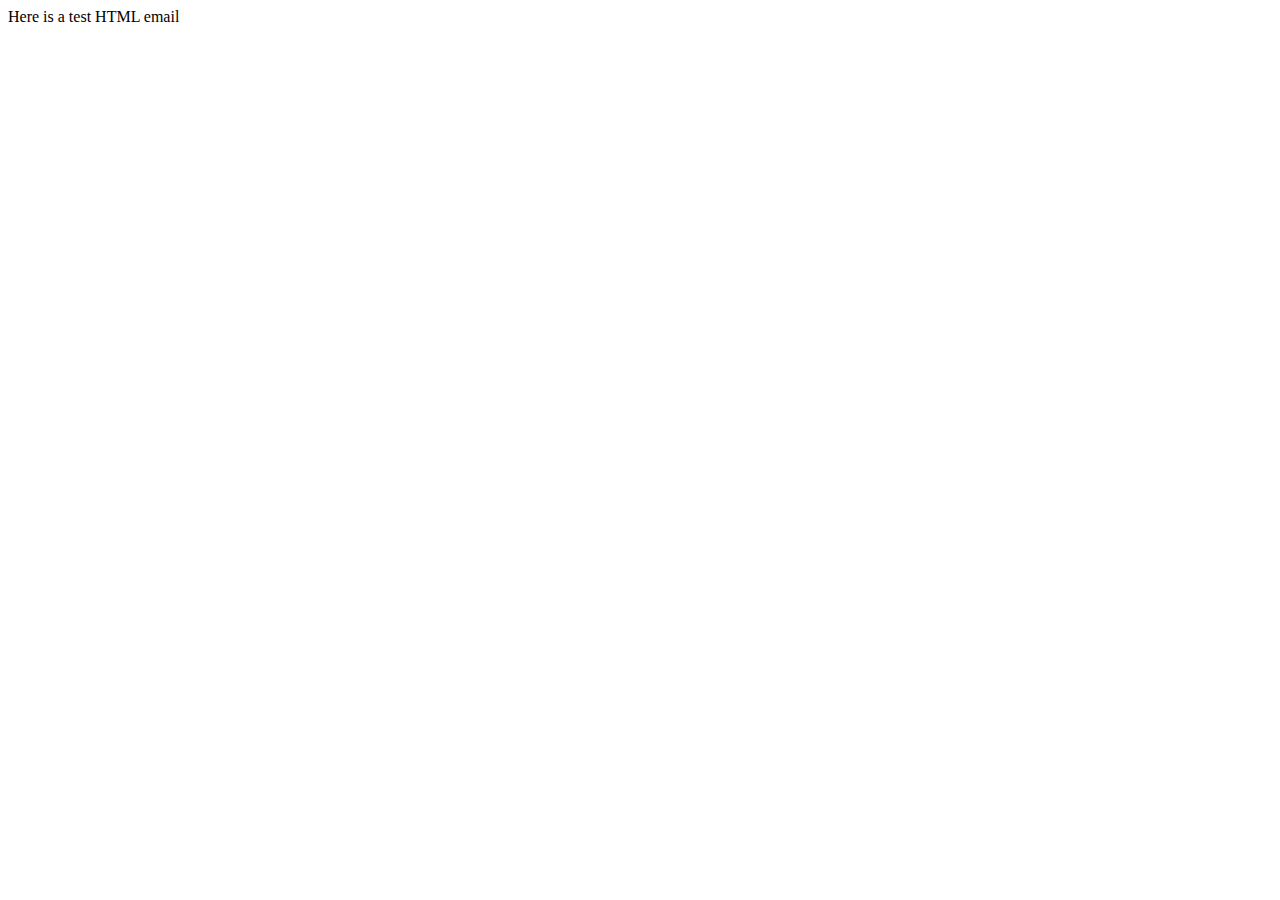
<file: phpmailer/test/contents.html>
<!DOCTYPE HTML PUBLIC "-//W3C//DTD HTML 4.01 Transitional//EN">
<html>
  <head>
    <title>Email test</title>
    <meta http-equiv="Content-Type" content="text/html; charset=UTF-8">
  </head>
  <body>
	<p>Here is a test HTML email</p>
  </body>
</html>
</file>
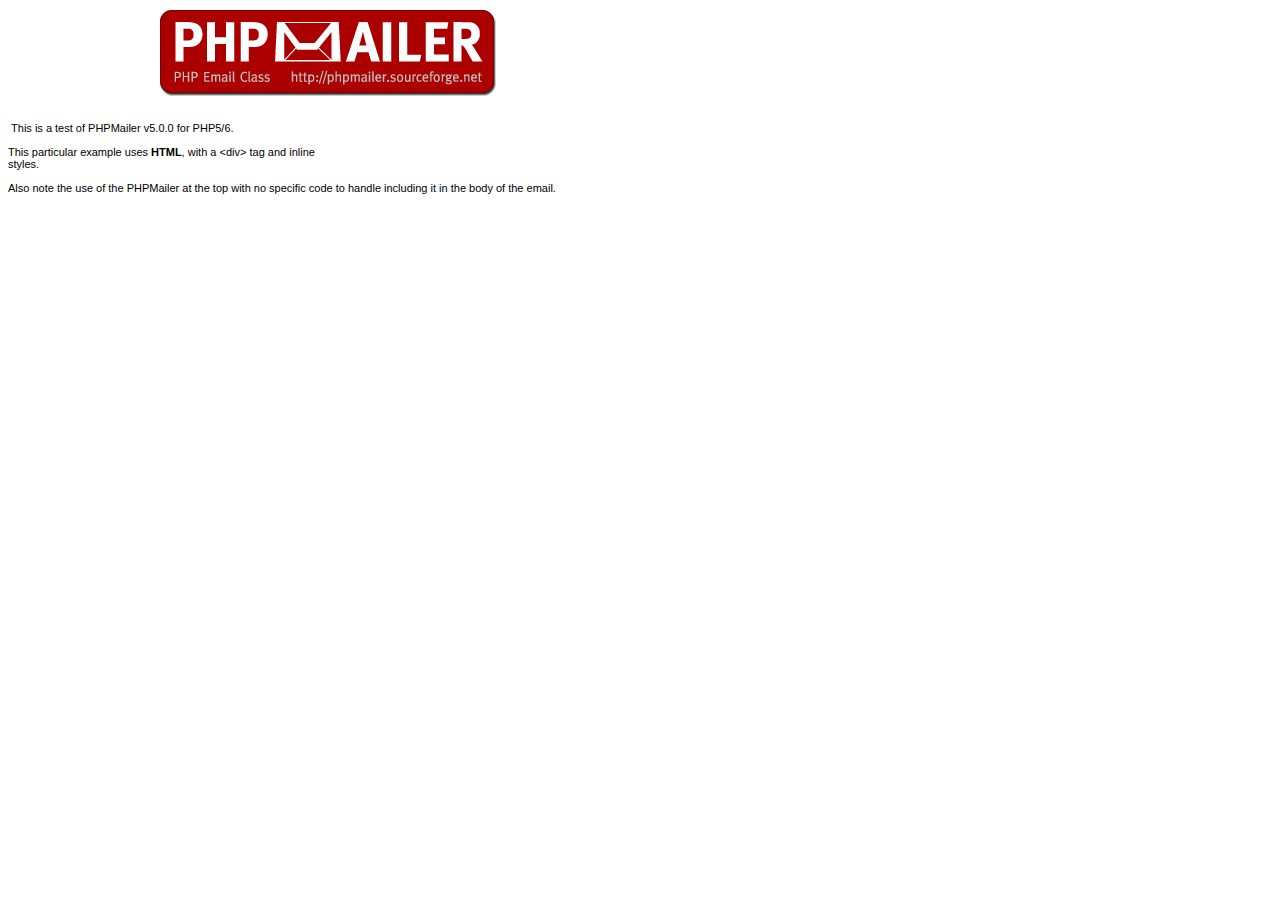
<file: phpmailer/test_script/contents.html>
<body>
<div style="width: 640px; font-family: Arial, Helvetica, sans-serif; font-size: 11px;">
<div align="center"><img src="images/phpmailer.gif" style="height: 90px; width: 340px"></div><br />
<br />
&nbsp;This is a test of PHPMailer v5.0.0 for PHP5/6.<br />
<br />
This particular example uses <strong>HTML</strong>, with a &lt;div&gt; tag and inline<br />
styles.<br />
<br />
Also note the use of the PHPMailer at the top with no specific code to handle
including it in the body of the email.</div>


</body>
</file>
<file: css/clean-blog.css>
/*!
 * Start Bootstrap - Clean Blog v3.3.7+1 (http://startbootstrap.com/template-overviews/clean-blog)
 * Copyright 2013-2016 Start Bootstrap
 * Licensed under MIT (https://github.com/BlackrockDigital/startbootstrap/blob/gh-pages/LICENSE)
 */
body {
  font-family: 'Lora', 'Times New Roman', serif;
  font-size: 20px;
  color: #333333;
}
p {
  line-height: 1.5;
  margin: 30px 0;
}
p a {
  text-decoration: underline;
}
h1,
h2,
h3,
h4,
h5,
h6 {
  font-family: 'Open Sans', 'Helvetica Neue', Helvetica, Arial, sans-serif;
  font-weight: 800;
}
a {
  color: black;
  text-decoration: none;
}
a:hover,
a:focus {
  color: #0085A1;
}
a img:hover,
a img:focus {
  cursor: zoom-in;
}
blockquote {
  color: #777777;
  font-style: italic;
}
hr.small {
  max-width: 100px;
  margin: 15px auto;
  border-width: 4px;
  border-color: white;
}
.navbar-custom {
  position: absolute;
  top: 0;
  left: 0;
  width: 100%;
  z-index: 3;
  font-family: 'Open Sans', 'Helvetica Neue', Helvetica, Arial, sans-serif;
}
.navbar-custom .navbar-brand {
  font-weight: 800;
}
.navbar-custom .navbar-header .navbar-toggle {
  color: #777777;
  font-weight: 800;
  text-transform: uppercase;
  font-size: 12px;
}
.navbar-custom .nav li a {
  text-transform: uppercase;
  font-size: 12px;
  font-weight: 800;
  letter-spacing: 1px;
}
@media only screen and (min-width: 768px) {
  .navbar-custom {
    background: transparent;
    border-bottom: 1px solid transparent;
  }
  .navbar-custom .navbar-brand {
    color: white;
    padding: 20px;
  }
  .navbar-custom .navbar-brand:hover,
  .navbar-custom .navbar-brand:focus {
    color: rgba(255, 255, 255, 0.8);
  }
  .navbar-custom .nav li a {
    color: white;
    padding: 20px;
  }
  .navbar-custom .nav li a:hover,
  .navbar-custom .nav li a:focus {
    color: rgba(255, 255, 255, 0.8);
  }
}
@media only screen and (min-width: 1170px) {
  .navbar-custom {
    -webkit-transition: background-color 0.3s;
    -moz-transition: background-color 0.3s;
    transition: background-color 0.3s;
    /* Force Hardware Acceleration in WebKit */
    -webkit-transform: translate3d(0, 0, 0);
    -moz-transform: translate3d(0, 0, 0);
    -ms-transform: translate3d(0, 0, 0);
    -o-transform: translate3d(0, 0, 0);
    transform: translate3d(0, 0, 0);
    -webkit-backface-visibility: hidden;
    backface-visibility: hidden;
  }
  .navbar-custom.is-fixed {
    /* when the user scrolls down, we hide the header right above the viewport */
    position: fixed;
    top: -61px;
    background-color: rgba(255, 255, 255, 0.9);
    border-bottom: 1px solid #f2f2f2;
    -webkit-transition: -webkit-transform 0.3s;
    -moz-transition: -moz-transform 0.3s;
    transition: transform 0.3s;
  }
  .navbar-custom.is-fixed .navbar-brand {
    color: #333333;
  }
  .navbar-custom.is-fixed .navbar-brand:hover,
  .navbar-custom.is-fixed .navbar-brand:focus {
    color: #0085A1;
  }
  .navbar-custom.is-fixed .nav li a {
    color: #333333;
  }
  .navbar-custom.is-fixed .nav li a:hover,
  .navbar-custom.is-fixed .nav li a:focus {
    color: #0085A1;
  }
  .navbar-custom.is-visible {
    /* if the user changes the scrolling direction, we show the header */
    -webkit-transform: translate3d(0, 100%, 0);
    -moz-transform: translate3d(0, 100%, 0);
    -ms-transform: translate3d(0, 100%, 0);
    -o-transform: translate3d(0, 100%, 0);
    transform: translate3d(0, 100%, 0);
  }
}
.intro-header {
  background-color: #777777;
  background: no-repeat center center;
  background-attachment: scroll;
  -webkit-background-size: cover;
  -moz-background-size: cover;
  background-size: cover;
  -o-background-size: cover;
  margin-bottom: 50px;
}
.intro-header .site-heading,
.intro-header .post-heading,
.intro-header .page-heading {
  padding: 100px 0 50px;
  color: white;
}
@media only screen and (min-width: 768px) {
  .intro-header .site-heading,
  .intro-header .post-heading,
  .intro-header .page-heading {
    padding: 150px 0;
  }
}
.intro-header .site-heading,
.intro-header .page-heading {
  text-align: center;
}
.intro-header .site-heading h1,
.intro-header .page-heading h1 {
  margin-top: 0;
  font-size: 50px;
}
.intro-header .site-heading .subheading,
.intro-header .page-heading .subheading {
  font-size: 24px;
  line-height: 1.1;
  display: block;
  font-family: 'Open Sans', 'Helvetica Neue', Helvetica, Arial, sans-serif;
  font-weight: 300;
  margin: 10px 0 0;
}
@media only screen and (min-width: 768px) {
  .intro-header .site-heading h1,
  .intro-header .page-heading h1 {
    font-size: 80px;
  }
}
.intro-header .post-heading h1 {
  font-size: 35px;
}
.intro-header .post-heading .subheading,
.intro-header .post-heading .meta {
  line-height: 1.1;
  display: block;
}
.intro-header .post-heading .subheading {
  font-family: 'Open Sans', 'Helvetica Neue', Helvetica, Arial, sans-serif;
  font-size: 24px;
  margin: 10px 0 30px;
  font-weight: 600;
}
.intro-header .post-heading .meta {
  font-family: 'Lora', 'Times New Roman', serif;
  font-style: italic;
  font-weight: 300;
  font-size: 20px;
}
.intro-header .post-heading .meta a {
  color: white;
}
@media only screen and (min-width: 768px) {
  .intro-header .post-heading h1 {
    font-size: 55px;
  }
  .intro-header .post-heading .subheading {
    font-size: 30px;
  }
}
.post-preview > a {
  color: #333333;
}
.post-preview > a:hover,
.post-preview > a:focus {
  text-decoration: none;
  color: #0085A1;
}
.post-preview > a > .post-title {
  font-size: 30px;
  margin-top: 30px;
  margin-bottom: 10px;
}
.post-preview > a > .post-subtitle {
  margin: 0;
  font-weight: 300;
  margin-bottom: 10px;
}
.post-preview > .post-meta {
  color: #777777;
  font-size: 18px;
  font-style: italic;
  margin-top: 0;
}
.post-preview > .post-meta > a {
  text-decoration: none;
  color: #333333;
}
.post-preview > .post-meta > a:hover,
.post-preview > .post-meta > a:focus {
  color: #0085A1;
  text-decoration: underline;
}
@media only screen and (min-width: 768px) {
  .post-preview > a > .post-title {
    font-size: 36px;
  }
}
.section-heading {
  font-size: 36px;
  margin-top: 60px;
  font-weight: 700;
}
.caption {
  text-align: center;
  font-size: 14px;
  padding: 10px;
  font-style: italic;
  margin: 0;
  display: block;
  border-bottom-right-radius: 5px;
  border-bottom-left-radius: 5px;
}
footer {
  padding: 50px 0 65px;
}
footer .list-inline {
  margin: 0;
  padding: 0;
}
footer .copyright {
  font-size: 14px;
  text-align: center;
  margin-bottom: 0;
}
.floating-label-form-group {
  font-size: 14px;
  position: relative;
  margin-bottom: 0;
  padding-bottom: 0.5em;
  border-bottom: 1px solid #eeeeee;
}
.floating-label-form-group input,
.floating-label-form-group textarea {
  z-index: 1;
  position: relative;
  padding-right: 0;
  padding-left: 0;
  border: none;
  border-radius: 0;
  font-size: 1.5em;
  background: none;
  box-shadow: none !important;
  resize: none;
}
.floating-label-form-group label {
  display: block;
  z-index: 0;
  position: relative;
  top: 2em;
  margin: 0;
  font-size: 0.85em;
  line-height: 1.764705882em;
  vertical-align: middle;
  vertical-align: baseline;
  opacity: 0;
  -webkit-transition: top 0.3s ease,opacity 0.3s ease;
  -moz-transition: top 0.3s ease,opacity 0.3s ease;
  -ms-transition: top 0.3s ease,opacity 0.3s ease;
  transition: top 0.3s ease,opacity 0.3s ease;
}
.floating-label-form-group::not(:first-child) {
  padding-left: 14px;
  border-left: 1px solid #eeeeee;
}
.floating-label-form-group-with-value label {
  top: 0;
  opacity: 1;
}
.floating-label-form-group-with-focus label {
  color: #0085A1;
}
form .row:first-child .floating-label-form-group {
  border-top: 1px solid #eeeeee;
}
.btn {
  font-family: 'Open Sans', 'Helvetica Neue', Helvetica, Arial, sans-serif;
  text-transform: uppercase;
  font-size: 14px;
  font-weight: 800;
  letter-spacing: 1px;
  border-radius: 0;
  padding: 15px 25px;
}
.btn-lg {
  font-size: 16px;
  padding: 25px 35px;
}
.btn-default:hover,
.btn-default:focus {
  background-color: #0085A1;
  border: 1px solid #0085A1;
  color: white;
}
.pager {
  margin: 20px 0 0;
}
.pager li > a,
.pager li > span {
  font-family: 'Open Sans', 'Helvetica Neue', Helvetica, Arial, sans-serif;
  text-transform: uppercase;
  font-size: 14px;
  font-weight: 800;
  letter-spacing: 1px;
  padding: 15px 25px;
  background-color: white;
  border-radius: 0;
}
.pager li > a:hover,
.pager li > a:focus {
  color: white;
  background-color: #0085A1;
  border: 1px solid #0085A1;
}
.pager .disabled > a,
.pager .disabled > a:hover,
.pager .disabled > a:focus,
.pager .disabled > span {
  color: #777777;
  background-color: #333333;
  cursor: not-allowed;
}
::-moz-selection {
  color: white;
  text-shadow: none;
  background: #0085A1;
}
::selection {
  color: white;
  text-shadow: none;
  background: #0085A1;
}
img::selection {
  color: white;
  background: transparent;
}
img::-moz-selection {
  color: white;
  background: transparent;
}
body {
  -webkit-tap-highlight-color: #0085A1;
}
#pitch-phrase{
  /*font-size: 2.5em;*/
  /*background-color: #0f0f0f;*/
  color: white;
  text-shadow: 2px 2px 4px #0f0f0f;
}
/*#bs-example-navbar-collapse-1{
  color: white;
  text-shadow: 2px 2px 4px #0f0f0f;
}*/
a.btn-top {
    color: white;
    line-height: 1.2;
    padding: 0.5em 1em;
}

.btn-secondary {
  display: block;
  width: 6em;
  height: 4em;
  background: #588F27;
  padding: 10px;
  text-align: center;
  border-radius: 5px;
  color: white;
  font-weight: bold;
  font-color: white;
}

.btn-large {
  display: block;
  padding: 10px;
  text-align: center;
  border-radius: 5px;
  color: white;
  font-weight: bold;
  width: 740px;
  padding: 10px;
  margin-top: 40px;
  background-color: #588F27;
}

.btn-large:hover {
  background-color: #A9CF54;
  color: #fff;
}

.post-title, .endereco {
  text-align: center;
}

.btn-large a {
  text-decoration: none;
}

@media (max-width: 770px) {
  .btn-large {
    width: 180px;
  }
}

#thank-you-message {
  text-align: center;
  padding-top: 1.5em;
  padding-bottom: 1em;
}

#back-to-site-button {
  margin: auto;
  padding-bottom: 1em;
}

/* carousel */
.projects-header {
  background-color: white;
  height: 300px;
  margin-bottom: 50px;
}

.carousel {
    height: 50%;
}

.item,
.active,
.carousel-inner {
    height: 100%;
}

.carousel-caption .carousel-subheading {
  font-size: 20px;
  line-height: 1.1;
  display: block;
  font-family: 'Open Sans', 'Helvetica Neue', Helvetica, Arial, sans-serif;
  font-weight: 300;
  margin-top: 10px;
}

.fill-carousel {
  width: 100%;
  height: 100%;
  background-position: center;
  -webkit-background-size: cover;
  -moz-background-size: cover;
  background-size: cover;
  -o-background-size: cover;
}

.column-block {
  text-align: center;
}

.column-icon {
  width: 40%;
  height: auto;
  margin: auto;
  top: 0;
  left: 0;
  right: 0;
  bottom: 0;
}
</file>
<file: css/clean-blog.min.css>
/*!
 * Start Bootstrap - Clean Blog v3.3.7+1 (http://startbootstrap.com/template-overviews/clean-blog)
 * Copyright 2013-2016 Start Bootstrap
 * Licensed under MIT (https://github.com/BlackrockDigital/startbootstrap/blob/gh-pages/LICENSE)
 */a,body{color:#333}.navbar-custom .nav li a,.navbar-custom .navbar-brand,h1,h2,h3,h4,h5,h6{font-weight:800}.caption,.intro-header .page-heading,.intro-header .site-heading,footer .copyright{text-align:center}body{font-family:Lora,'Times New Roman',serif;font-size:20px;-webkit-tap-highlight-color:#0085A1}.intro-header .page-heading .subheading,.intro-header .post-heading .subheading,.intro-header .site-heading .subheading,.navbar-custom,h1,h2,h3,h4,h5,h6{font-family:'Open Sans','Helvetica Neue',Helvetica,Arial,sans-serif}p{line-height:1.5;margin:30px 0}p a{text-decoration:underline}a:focus,a:hover{color:#0085A1}a img:focus,a img:hover{cursor:zoom-in}blockquote{color:#777;font-style:italic}hr.small{max-width:100px;margin:15px auto;border-width:4px;border-color:#fff}.navbar-custom{position:absolute;top:0;left:0;width:100%;z-index:3}.navbar-custom .navbar-header .navbar-toggle{color:#777;font-weight:800;text-transform:uppercase;font-size:12px}.navbar-custom .nav li a{text-transform:uppercase;font-size:12px;letter-spacing:1px}@media only screen and (min-width:768px){.navbar-custom{background:0 0;border-bottom:1px solid transparent}.navbar-custom .navbar-brand{color:#fff;padding:20px}.navbar-custom .navbar-brand:focus,.navbar-custom .navbar-brand:hover{color:rgba(255,255,255,.8)}.navbar-custom .nav li a{color:#fff;padding:20px}.navbar-custom .nav li a:focus,.navbar-custom .nav li a:hover{color:rgba(255,255,255,.8)}}@media only screen and (min-width:1170px){.navbar-custom{-webkit-transition:background-color .3s;-moz-transition:background-color .3s;transition:background-color .3s;-webkit-transform:translate3d(0,0,0);-moz-transform:translate3d(0,0,0);-ms-transform:translate3d(0,0,0);-o-transform:translate3d(0,0,0);transform:translate3d(0,0,0);-webkit-backface-visibility:hidden;backface-visibility:hidden}.navbar-custom.is-fixed{position:fixed;top:-61px;background-color:rgba(255,255,255,.9);border-bottom:1px solid #f2f2f2;-webkit-transition:-webkit-transform .3s;-moz-transition:-moz-transform .3s;transition:transform .3s}.navbar-custom.is-fixed .navbar-brand{color:#333}.navbar-custom.is-fixed .navbar-brand:focus,.navbar-custom.is-fixed .navbar-brand:hover{color:#0085A1}.navbar-custom.is-fixed .nav li a{color:#333}.navbar-custom.is-fixed .nav li a:focus,.navbar-custom.is-fixed .nav li a:hover{color:#0085A1}.navbar-custom.is-visible{-webkit-transform:translate3d(0,100%,0);-moz-transform:translate3d(0,100%,0);-ms-transform:translate3d(0,100%,0);-o-transform:translate3d(0,100%,0);transform:translate3d(0,100%,0)}}.intro-header{background:center center no-repeat;-webkit-background-size:cover;-moz-background-size:cover;background-size:cover;-o-background-size:cover;margin-bottom:50px}.intro-header .page-heading,.intro-header .post-heading,.intro-header .site-heading{padding:100px 0 50px;color:#fff}.intro-header .page-heading h1,.intro-header .site-heading h1{margin-top:0;font-size:50px}.intro-header .page-heading .subheading,.intro-header .site-heading .subheading{font-size:24px;line-height:1.1;display:block;font-weight:300;margin:10px 0 0}@media only screen and (min-width:768px){.intro-header .page-heading,.intro-header .post-heading,.intro-header .site-heading{padding:150px 0}.intro-header .page-heading h1,.intro-header .site-heading h1{font-size:80px}}.intro-header .post-heading h1{font-size:35px}.intro-header .post-heading .meta,.intro-header .post-heading .subheading{line-height:1.1;display:block}.intro-header .post-heading .subheading{font-size:24px;margin:10px 0 30px;font-weight:600}.intro-header .post-heading .meta{font-family:Lora,'Times New Roman',serif;font-style:italic;font-weight:300;font-size:20px}.intro-header .post-heading .meta a{color:#fff}@media only screen and (min-width:768px){.intro-header .post-heading h1{font-size:55px}.intro-header .post-heading .subheading{font-size:30px}}.post-preview>a{color:#333}.post-preview>a:focus,.post-preview>a:hover{text-decoration:none;color:#0085A1}.post-preview>a>.post-title{font-size:30px;margin-top:30px;margin-bottom:10px}.post-preview>a>.post-subtitle{margin:0 0 10px;font-weight:300}.post-preview>.post-meta{color:#777;font-size:18px;font-style:italic;margin-top:0}.post-preview>.post-meta>a{text-decoration:none;color:#333}.post-preview>.post-meta>a:focus,.post-preview>.post-meta>a:hover{color:#0085A1;text-decoration:underline}@media only screen and (min-width:768px){.post-preview>a>.post-title{font-size:36px}}.section-heading{font-size:36px;margin-top:60px;font-weight:700}.btn,.pager li>a,.pager li>span{font-family:'Open Sans','Helvetica Neue',Helvetica,Arial,sans-serif;text-transform:uppercase;font-weight:800;letter-spacing:1px}.caption{font-size:14px;padding:10px;font-style:italic;margin:0;display:block;border-bottom-right-radius:5px;border-bottom-left-radius:5px}footer{padding:50px 0 65px}footer .list-inline{margin:0;padding:0}footer .copyright{font-size:14px;margin-bottom:0}.floating-label-form-group{font-size:14px;position:relative;margin-bottom:0;padding-bottom:.5em;border-bottom:1px solid #eee}.floating-label-form-group input,.floating-label-form-group textarea{z-index:1;position:relative;padding-right:0;padding-left:0;border:none;border-radius:0;font-size:1.5em;background:0 0;box-shadow:none!important;resize:none}.floating-label-form-group label{display:block;z-index:0;position:relative;top:2em;margin:0;font-size:.85em;line-height:1.764705882em;vertical-align:middle;vertical-align:baseline;opacity:0;-webkit-transition:top .3s ease,opacity .3s ease;-moz-transition:top .3s ease,opacity .3s ease;-ms-transition:top .3s ease,opacity .3s ease;transition:top .3s ease,opacity .3s ease}.floating-label-form-group::not(:first-child){padding-left:14px;border-left:1px solid #eee}.floating-label-form-group-with-value label{top:0;opacity:1}.floating-label-form-group-with-focus label{color:#0085A1}form .row:first-child .floating-label-form-group{border-top:1px solid #eee}.btn{font-size:14px;border-radius:0;padding:15px 25px}.btn-lg{font-size:16px;padding:25px 35px}.btn-default:focus,.btn-default:hover{background-color:#0085A1;border:1px solid #0085A1;color:#fff}.pager{margin:20px 0 0}.pager li>a,.pager li>span{font-size:14px;padding:15px 25px;background-color:#fff;border-radius:0}.pager li>a:focus,.pager li>a:hover{color:#fff;background-color:#0085A1;border:1px solid #0085A1}.pager .disabled>a,.pager .disabled>a:focus,.pager .disabled>a:hover,.pager .disabled>span{color:#777;background-color:#333;cursor:not-allowed}::-moz-selection{color:#fff;text-shadow:none;background:#0085A1}::selection{color:#fff;text-shadow:none;background:#0085A1}img::selection{color:#fff;background:0 0}img::-moz-selection{color:#fff;background:0 0}
</file>
